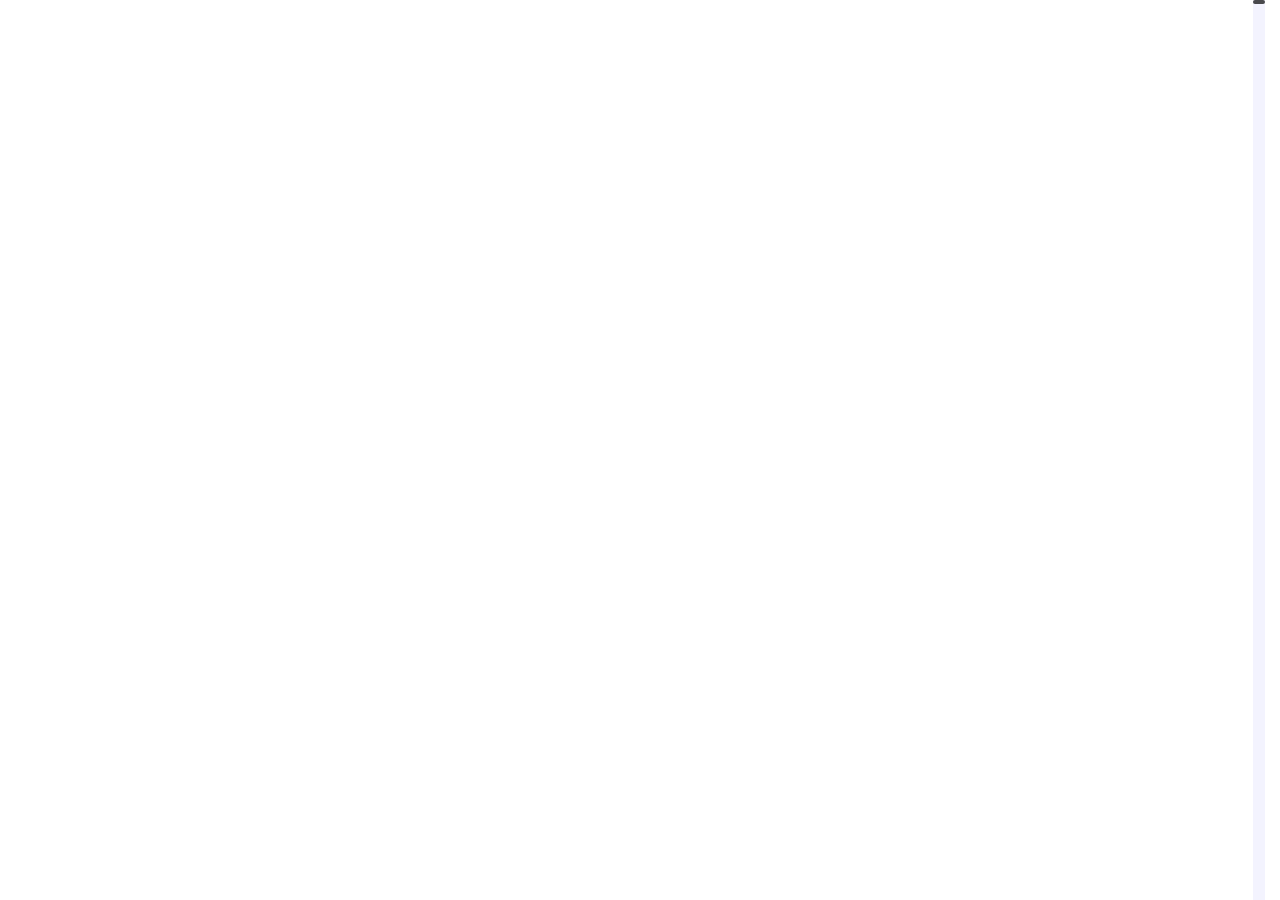
<file: index.html>
<!DOCTYPE html>
<html lang="ja">
    <head>
        <meta charset="UTF-8">
        <meta name="viewport" content="width=device-width, initial-scale=1.0">
        <meta name="format-detection" content="telephone=no, email=no, address=no">
        <title>JS_demo</title>
        <link rel="stylesheet" href="main.css">
        <script src="style.js" defer></script>
    </head>
    <body>

            <div class="background-pattern">
            </div>
            <div class="white-overlay">
            </div>

            <div class="custom-scrollbar-track">
                <div class="custom-scrollbar-thumb"></div>
            </div>
            
            <div class="cont" id="cont">
            <div class="page-section" id="n1">
                <div class="hidden-image" id="imgBox">
                    <img src="sec0/rel.png">
                </div>
                    <div class="sec1_text" id="op_text">
                        JavaScriptを使って<br>オープニングアニメーションを作ろう
                    </div>
            </div>

            
            <div class="page-section2" id="n2">
                <div class="sec2-p">
                    タイプライター風のアニメーションを実装しよう
                </div>
            </div>

            <div class="page-section3" id="n3">
                <div class="sec3-cont">
                    <div class="sec3-h">
                        目次
                    </div>
                    <ul class="sec3-text">
                        htmlとcssを実装する<br>
                        1行目を表示してみる<br>
                        文字を配列化してみる
                    </ul>
                    <div class="sec3-paragraph">
                        JavaScriptを使ってタイプライター風の<br>アニメーションを実装してみる<br>
                        <br><br>
                        完成見本のサイト<br>
                        <span class="link-btn color-4"><a href ="sec1/sec1.html">クリックして移動</a></span><br><br><br>

                </div>
            </div>

            <div class="page-section2" id="n4">
                <div class="code-section">
                        <div class="section-header">
                            <h1 class="section-title">Code Display</h1>
                            <p class="section-subtitle2">HTML・CSS・JavaScriptを切り替えて表示</p>
                        </div>
                        
                        <div class="tab-container">
                            <button class="tab-button active" data-tab="html">
                                <span>HTML</span>
                            </button>
                            <button class="tab-button" data-tab="css">
                                <span>CSS</span>
                            </button>
                            <button class="tab-button" data-tab="js">
                                <span>JavaScript</span>
                            </button>
                            <button class="tab-button" data-tab="preview">
                                <span>Preview</span>
                            </button>
                        </div>
                        
                        <div class="code-display">
                            <div class="code-header">
                                <div class="code-dots">
                                    <div class="dot red"></div>
                                    <div class="dot yellow"></div>
                                    <div class="dot green"></div>
                                </div>
                                <span class="code-filename" id="filename">index.html</span>
                            </div>
                            
                            <div class="code-content active" id="html-content">
<span class="tag">&lt;!DOCTYPE html&gt;</span>
<span class="tag">&lt;html</span> <span class="attr">lang</span>=<span class="value">"ja"</span><span class="tag">&gt;</span>
<span class="tag">&lt;head&gt;</span>
    <span class="tag">&lt;meta</span> <span class="attr">charset</span>=<span class="value">"UTF-8"</span><span class="tag">&gt;</span>
    <span class="tag">&lt;meta</span> <span class="attr">name</span>=<span class="value">"viewport"</span> <span class="attr">content</span>=<span class="value">"width=device-width, initial-scale=1.0"</span><span class="tag">&gt;</span>
    <span class="tag">&lt;title&gt;</span>アニメーション1<span class="tag">&lt;/title&gt;</span>
    <span class="tag">&lt;link</span> <span class="attr">rel</span>=<span class="value">"stylesheet"</span> <span class="attr">href</span>=<span class="value">"style.css"</span><span class="tag">&gt;</span>
<span class="tag">&lt;/head&gt;</span>
<span class="tag">&lt;body&gt;</span>
    <span class="tag">&lt;div</span> <span class="attr">class</span>=<span class="value">"typing-container"</span><span class="tag">&gt;</span>
        <span class="tag">&lt;div</span> <span class="attr">class</span>=<span class="value">"typing-text"</span> <span class="attr">id</span>=<span class="value">"typingText"</span><span class="tag">&gt;</span><span class="tag">&lt;/div&gt;</span>
        <span class="tag">&lt;div</span> <span class="attr">class</span>=<span class="value">"text"</span> <span class="attr">id</span>=<span class="value">"Text"</span><span class="tag">&gt;</span>
            <span class="tag">&lt;p&gt;</span>アニメーション終了<span class="tag">&lt;/p&gt;</span>
        <span class="tag">&lt;/div&gt;</span>
    <span class="tag">&lt;/div&gt;</span>
<span class="tag">&lt;/body&gt;</span>
<span class="tag">&lt;/html&gt;</span>
                            </div>
                            
                            <div class="code-content" id="css-content">
<span class="selector">body</span> {
    <span class="property">margin</span>: <span class="number">0</span>;
    <span class="property">padding</span>: <span class="number">0</span>;
    <span class="property">background-color</span>: <span class="value">#000</span>;
    <span class="property">color</span>: <span class="value">#fff</span>;
    <span class="property">font-family</span>: <span class="value">'Courier New'</span>, <span class="value">monospace</span>;
    <span class="property">display</span>: <span class="value">flex</span>;
    <span class="property">justify-content</span>: <span class="value">center</span>;
    <span class="property">align-items</span>: <span class="value">center</span>;
    <span class="property">min-height</span>: <span class="number">100vh</span>;
    <span class="property">overflow</span>: <span class="value">hidden</span>;
}

<span class="selector">.typing-container</span> {
    <span class="property">text-align</span>: <span class="value">center</span>;
    <span class="property">font-size</span>: <span class="number">2rem</span>;
    <span class="property">line-height</span>: <span class="number">1.6</span>;
}

<span class="selector">.typing-text</span> {
    <span class="property">display</span>: <span class="value">inline-block</span>;
    <span class="property">border-right</span>: <span class="number">2px</span> <span class="value">solid</span> <span class="value">#fff</span>;
    <span class="property">white-space</span>: <span class="value">nowrap</span>;
    <span class="property">overflow</span>: <span class="value">hidden</span>;
    <span class="property">animation</span>: <span class="value">blink 1s infinite</span>;
    <span class="property">min-height</span>: <span class="number">1.2em</span>;
    <span class="property">transition</span>: <span class="value">opacity 1s ease-out</span>; /* フェードアウト用のトランジション */
}
                
<span class="selector">@keyframes blink</span> {
    <span class="number">0%</span>, <span class="number">50%</span> { <span class="property">border-color</span>: <span class="value">#fff</span>; }
    <span class="number">51%</span>, <span class="number">100%</span> { <span class="property">border-color</span>: <span class="value">transparent</span>; }
}

<span class="selector">.complete</span> {
    <span class="property">border-right</span>: <span class="value">none</span>;
    <span class="property">animation</span>: <span class="value">none</span>;
}

<span class="selector">.text</span>{
    <span class="property">opacity</span>: <span class="number">0</span>;
}
                            </div>
                            
                            <div class="code-content" id="js-content">
                            </div>

                            <div class="code-content" id="preview-content">
                                <iframe srcdoc="
                                    &lt;!DOCTYPE html&gt;
                                    &lt;html&gt;
                                    &lt;head&gt;
                                        &lt;style&gt;
                                            body { margin: 0; padding: 0; background-color: #000; color: #fff; font-family: 'Courier New', monospace; display: flex; justify-content: center; align-items: center; min-height: 100vh; overflow: hidden; }
                                            .typing-container { text-align: center; font-size: 2rem; line-height: 1.6; }
                                            .typing-text { display: inline-block; border-right: 2px solid #fff; white-space: nowrap; overflow: hidden; animation: blink 1s infinite; min-height: 1.2em; }
                                            @keyframes blink { 0%, 50% { border-color: #fff; } 51%, 100% { border-color: transparent; } }
                                            .complete { border-right: none; animation: none; }
                                        &lt;/style&gt;
                                    &lt;/head&gt;
                                    &lt;body&gt;
                                        &lt;div class=&quot;typing-container&quot;&gt;
                                            &lt;div class=&quot;typing-text&quot; id=&quot;typingText&quot;&gt;&lt;/div&gt;
                                        &lt;/div&gt;
                                    &lt;/body&gt;
                                    &lt;/html&gt;
                                " style="width: 100%; height: 200px; border: none; background: #000;"></iframe>
                            </div>
                        </div>
                    </div>
                <div class="sec4-cont">
                    <div class="sec4-title">
                        STEP1<span class="blink">_</span>
                    </div>
                    <div class="sec4-paragraph">
                        <p>htmlの雛型とjavaで実行する下準備としてcssの設定を行います<br><br>
                        重要な部分はcss内の<span class="para-tag">typing-container</span>クラスと<span class="para-tag">typing-text</span>クラスです<br>
                        <span class="para-tag">typing-container</span>クラスではタイプライター風の文字を表示させるためのコンテナを定義し、
                        <span class="para-tag">typing-text</span>クラスでは実際のテキストを表示させるためのスタイルを定義します。<br><br>
                        また、<span class="para-tag2">@keyframes blink</span>を使用して、カーソルの点滅アニメーションを実装しています。<br>
                        </p>
                    </div>
                </div>
            </div>

            <div class="page-section3" id="n5">
                <div class="code-section">
                        <div class="section-header">
                            <h1 class="section-title">Code Display</h1>
                            <p class="section-subtitle2">HTML・CSS・JavaScriptを切り替えて表示</p>
                        </div>
                        
                        <div class="tab-container">
                            <button class="tab-button active" data-tab="html2">
                                <span>HTML</span>
                            </button>
                            <button class="tab-button" data-tab="css2">
                                <span>CSS</span>
                            </button>
                            <button class="tab-button" data-tab="js2">
                                <span>JavaScript</span>
                            </button>
                            <button class="tab-button" data-tab="preview2">
                                <span>Preview</span>
                            </button>
                        </div>
                        
                        <div class="code-display">
                            <div class="code-header">
                                <div class="code-dots">
                                    <div class="dot red"></div>
                                    <div class="dot yellow"></div>
                                    <div class="dot green"></div>
                                </div>
                                <span class="code-filename" id="filename2">index.html</span>
                            </div>
                            
                            <div class="code-content active" id="html-content2">
                <span class="tag">&lt;!DOCTYPE html&gt;</span>
                <span class="tag">&lt;html</span> <span class="attr">lang</span>=<span class="value">"ja"</span><span class="tag">&gt;</span>
                <span class="tag">&lt;head&gt;</span>
                    <span class="tag">&lt;meta</span> <span class="attr">charset</span>=<span class="value">"UTF-8"</span><span class="tag">&gt;</span>
                    <span class="tag">&lt;meta</span> <span class="attr">name</span>=<span class="value">"viewport"</span> <span class="attr">content</span>=<span class="value">"width=device-width, initial-scale=1.0"</span><span class="tag">&gt;</span>
                    <span class="tag">&lt;title&gt;</span>アニメーション1<span class="tag">&lt;/title&gt;</span>
                    <span class="tag">&lt;link</span> <span class="attr">rel</span>=<span class="value">"stylesheet"</span> <span class="attr">href</span>=<span class="value">"style.css"</span><span class="tag">&gt;</span>
                    <span class="tag">&lt;script</span> <span class="attr">src</span>=<span class="value">"script.js"</span><span class="tag">&gt;</span><span class="tag">&lt;/script&gt;</span>
                <span class="tag">&lt;/head&gt;</span>
                <span class="tag">&lt;body&gt;</span>
                    <span class="tag">&lt;div</span> <span class="attr">class</span>=<span class="value">"typing-container"</span><span class="tag">&gt;</span>
                        <span class="tag">&lt;div</span> <span class="attr">class</span>=<span class="value">"typing-text"</span> <span class="attr">id</span>=<span class="value">"typingText"</span><span class="tag">&gt;</span><span class="tag">&lt;/div&gt;</span>
                        <span class="tag">&lt;div</span> <span class="attr">class</span>=<span class="value">"text"</span> <span class="attr">id</span>=<span class="value">"Text"</span><span class="tag">&gt;</span>
                            <span class="tag">&lt;p&gt;</span>アニメーション終了<span class="tag">&lt;/p&gt;</span>
                        <span class="tag">&lt;/div&gt;</span>
                        <span class="tag">&lt;/div&gt;</span>
                    <span class="tag">&lt;/body&gt;</span>
                <span class="tag">&lt;/html&gt;</span>

                        </div>
                            
                            <div class="code-content" id="css-content2">
                <span class="selector">body</span> {
                    <span class="property">margin</span>: <span class="number">0</span>;
                    <span class="property">padding</span>: <span class="number">0</span>;
                    <span class="property">background-color</span>: <span class="value">#000</span>;
                    <span class="property">color</span>: <span class="value">#fff</span>;
                    <span class="property">font-family</span>: <span class="value">'Courier New'</span>, <span class="value">monospace</span>;
                    <span class="property">display</span>: <span class="value">flex</span>;
                    <span class="property">justify-content</span>: <span class="value">center</span>;
                    <span class="property">align-items</span>: <span class="value">center</span>;
                    <span class="property">min-height</span>: <span class="number">100vh</span>;
                    <span class="property">overflow</span>: <span class="value">hidden</span>;
                }

                <span class="selector">.typing-container</span> {
                    <span class="property">text-align</span>: <span class="value">center</span>;
                    <span class="property">font-size</span>: <span class="number">2rem</span>;
                    <span class="property">line-height</span>: <span class="number">1.6</span>;
                }

                <span class="selector">.typing-text</span> {
                    <span class="property">display</span>: <span class="value">inline-block</span>;
                    <span class="property">border-right</span>: <span class="number">2px</span> <span class="value">solid</span> <span class="value">#fff</span>;
                    <span class="property">white-space</span>: <span class="value">nowrap</span>;
                    <span class="property">overflow</span>: <span class="value">hidden</span>;
                    <span class="property">animation</span>: <span class="value">blink 1s infinite</span>;
                    <span class="property">min-height</span>: <span class="number">1.2em</span>;
                    <span class="property">transition</span>: <span class="value">opacity 1s ease-out</span>; /* フェードアウト用のトランジション */
                }
                
                <span class="selector">@keyframes blink</span> {
                    <span class="number">0%</span>, <span class="number">50%</span> { <span class="property">border-color</span>: <span class="value">#fff</span>; }
                    <span class="number">51%</span>, <span class="number">100%</span> { <span class="property">border-color</span>: <span class="value">transparent</span>; }
                }

                <span class="selector">.complete</span> {
                    <span class="property">border-right</span>: <span class="value">none</span>;
                    <span class="property">animation</span>: <span class="value">none</span>;
                }

                <span class="selector">.text</span>{
                    <span class="property">opacity</span>: <span class="number">0</span>;
                }
                            </div>
                            
                            <div class="code-content" id="js-content2">
                <span class="function">const</span> typingText = <span class="function">document</span>.<span class="function">getElementById</span>(<span class="string">'typingText'</span>);
                <span class="function">const</span> message = <span class="string">"welcome to the world of coding"</span>;

                <span class="function">let</span> currentCharIndex = <span class="number">0</span>;

                <span class="function">function</span> typeMessage() {
                    <span class="keyword">if</span> (currentCharIndex < message.<span class="property">length</span>) {
                        typingText.<span class="function">textContent</span> = message.<span class="function">substring</span>(<span class="number">0</span>, currentCharIndex + <span class="number">1</span>);
                        currentCharIndex++;
                        
                        <span class="function">const</span> delay = Math.random() * <span class="number">100</span> + <span class="number">50</span>; 
                        <span class="function">setTimeout</span>(typeMessage, delay);
                    }
                }

                window.<span class="function">addEventListener</span>(<span class="string">'load'</span>, <span class="function">function</span>() {
                    <span class="function">setTimeout</span> (typeMessage, <span class="number">500</span>);
                });
                </div>
                            
                            <div class="code-content" id="preview-content2">
                                <iframe srcdoc="
                                    &lt;!DOCTYPE html&gt;
                                    &lt;html&gt;
                                    &lt;head&gt;
                                        &lt;style&gt;
                                            body { margin: 0; padding: 0; background-color: #000; color: #fff; font-family: 'Courier New', monospace; display: flex; justify-content: center; align-items: center; min-height: 100vh; overflow: hidden; }
                                            .typing-container { text-align: center; font-size: 2rem; line-height: 1.6; }
                                            .typing-text { display: inline-block; border-right: 2px solid #fff; white-space: nowrap; overflow: hidden; animation: blink 1s infinite; min-height: 1.2em; transition: opacity 1s ease-out; }
                                            @keyframes blink { 0%, 50% { border-color: #fff; } 51%, 100% { border-color: transparent; } }
                                            .complete { border-right: none; animation: none; }
                                        &lt;/style&gt;
                                    &lt;/head&gt;
                                    &lt;body&gt;
                                        &lt;div class=&quot;typing-container&quot;&gt;
                                            &lt;div class=&quot;typing-text&quot; id=&quot;typingText&quot;&gt;&lt;/div&gt;
                                        &lt;/div&gt;
                                        &lt;script&gt;
                                            const typingText = document.getElementById('typingText');
                                            const message = 'welcome to the world of coding';
                                            let currentCharIndex = 0;
                                            function typeMessage() {
                                                if (currentCharIndex < message.length) {
                                                    typingText.textContent = message.substring(0, currentCharIndex + 1);
                                                    currentCharIndex++;
                                                    const delay = Math.random() * 100 + 50;
                                                    setTimeout(typeMessage, delay);
                                                } else {
                                                    setTimeout(() => {
                                                        currentCharIndex = 0;
                                                        typingText.textContent = '';
                                                        typeMessage();
                                                    }, 2000);
                                                }
                                            }
                                            typeMessage();
                                        &lt;/script&gt;
                                    &lt;/body&gt;
                                    &lt;/html&gt;
                                " style="width: 100%; height: 200px; border: none; background: #000;"></iframe>
                            </div>
                        </div>
                    </div>
                <div class="sec4-cont">
                    <div class="sec4-title">
                        STEP2<span class="blink">_</span>
                    </div>
                    <div class="sec4-paragraph">
                        <p>複数行の文字を表示させる前に、1行だけ表示させます<br><br>
                            まず、JavaScriptで<span class="para-tag">message</span>という変数に文字列を代入します<br>
                            次に<span class="para-tag">currentCharIndex</span>という変数を用意し、文字列の長さをカウントします<br>
                            最後に<span class="para-tag">typeMessage</span>関数を定義し、文字列の1文字ずつを表示させる処理を行います<br><br>
                            <span class="para-tag">message</span>に代入された文字列の長さを取得し、<span class="para-tag">currentCharIndex</span>の値を1ずつ増やしていきます。これにより、文字列が1文字ずつ表示されるようになります。
                        </p>
                    </div>
                </div>
            </div>

            <div class="page-section2" id="n6">
                <div class="code-section">
                        <div class="section-header">
                            <h1 class="section-title">Code Display</h1>
                            <p class="section-subtitle2">HTML・CSS・JavaScriptを切り替えて表示</p>
                        </div>
                        
                        <div class="tab-container">
                            <button class="tab-button active" data-tab="html3">
                                <span>HTML</span>
                            </button>
                            <button class="tab-button" data-tab="css3">
                                <span>CSS</span>
                            </button>
                            <button class="tab-button" data-tab="js3">
                                <span>JavaScript</span>
                            </button>
                            <button class="tab-button" data-tab="preview3">
                                <span>Preview</span>
                            </button>
                        </div>
                        
                        <div class="code-display">
                            <div class="code-header">
                                <div class="code-dots">
                                    <div class="dot red"></div>
                                    <div class="dot yellow"></div>
                                    <div class="dot green"></div>
                                </div>
                                <span class="code-filename" id="filename3">index.html</span>
                            </div>
                            
                            <div class="code-content active" id="html-content3">
<span class="tag">&lt;!DOCTYPE html&gt;</span>
<span class="tag">&lt;html</span> <span class="attr">lang</span>=<span class="value">"ja"</span><span class="tag">&gt;</span>
<span class="tag">&lt;head&gt;</span>
    <span class="tag">&lt;meta</span> <span class="attr">charset</span>=<span class="value">"UTF-8"</span><span class="tag">&gt;</span>
    <span class="tag">&lt;meta</span> <span class="attr">name</span>=<span class="value">"viewport"</span> <span class="attr">content</span>=<span class="value">"width=device-width, initial-scale=1.0"</span><span class="tag">&gt;</span>
    <span class="tag">&lt;title&gt;</span>アニメーション1<span class="tag">&lt;/title&gt;</span>
    <span class="tag">&lt;link</span> <span class="attr">rel</span>=<span class="value">"stylesheet"</span> <span class="attr">href</span>=<span class="value">"style.css"</span><span class="tag">&gt;</span>
    <span class="tag">&lt;script</span> <span class="attr">src</span>=<span class="value">"script.js"</span><span class="tag">&gt;</span><span class="tag">&lt;/script&gt;</span>
<span class="tag">&lt;/head&gt;</span>
<span class="tag">&lt;body&gt;</span>
    <span class="tag">&lt;div</span> <span class="attr">class</span>=<span class="value">"typing-container"</span><span class="tag">&gt;</span>
        <span class="tag">&lt;div</span> <span class="attr">class</span>=<span class="value">"typing-text"</span> <span class="attr">id</span>=<span class="value">"typingText"</span><span class="tag">&gt;</span><span class="tag">&lt;/div&gt;</span>
        <span class="tag">&lt;div</span> <span class="attr">class</span>=<span class="value">"text"</span> <span class="attr">id</span>=<span class="value">"Text"</span><span class="tag">&gt;</span>
            <span class="tag">&lt;p&gt;</span>アニメーション終了<span class="tag">&lt;/p&gt;</span>
        <span class="tag">&lt;/div&gt;</span>
    <span class="tag">&lt;/div&gt;</span>
<span class="tag">&lt;/body&gt;</span>
<span class="tag">&lt;/html&gt;</span>
                            </div>
                            
                            <div class="code-content" id="css-content3">
<span class="selector">body</span> {
    <span class="property">margin</span>: <span class="number">0</span>;
    <span class="property">padding</span>: <span class="number">0</span>;
    <span class="property">background-color</span>: <span class="value">#000</span>;
    <span class="property">color</span>: <span class="value">#fff</span>;
    <span class="property">font-family</span>: <span class="value">'Courier New'</span>, <span class="value">monospace</span>;
    <span class="property">display</span>: <span class="value">flex</span>;
    <span class="property">justify-content</span>: <span class="value">center</span>;
    <span class="property">align-items</span>: <span class="value">center</span>;
    <span class="property">min-height</span>: <span class="number">100vh</span>;
    <span class="property">overflow</span>: <span class="value">hidden</span>;
}

<span class="selector">.typing-container</span> {
    <span class="property">text-align</span>: <span class="value">center</span>;
    <span class="property">font-size</span>: <span class="number">2rem</span>;
    <span class="property">line-height</span>: <span class="number">1.6</span>;
}

<span class="selector">.typing-text</span> {
    <span class="property">display</span>: <span class="value">inline-block</span>;
    <span class="property">border-right</span>: <span class="number">2px</span> <span class="value">solid</span> <span class="value">#fff</span>;
    <span class="property">white-space</span>: <span class="value">nowrap</span>;
    <span class="property">overflow</span>: <span class="value">hidden</span>;
    <span class="property">animation</span>: <span class="value">blink 1s infinite</span>;
    <span class="property">min-height</span>: <span class="number">1.2em</span>;
    <span class="property">transition</span>: <span class="value">opacity 1s ease-out</span>; /* フェードアウト用のトランジション */
}
                
<span class="selector">@keyframes blink</span> {
    <span class="number">0%</span>, <span class="number">50%</span> { <span class="property">border-color</span>: <span class="value">#fff</span>; }
    <span class="number">51%</span>, <span class="number">100%</span> { <span class="property">border-color</span>: <span class="value">transparent</span>; }
}

<span class="selector">.complete</span> {
    <span class="property">border-right</span>: <span class="value">none</span>;
    <span class="property">animation</span>: <span class="value">none</span>;
}

<span class="selector">.text</span>{
    <span class="property">opacity</span>: <span class="number">0</span>;
}
                            </div>
                            
                            <div class="code-content" id="js-content3">
                <span class="function">const</span> typingText = <span class="function">document</span>.<span class="function">getElementById</span>(<span class="string">'typingText'</span>);
                <span class="function">const</span> Text = <span class="function">document</span>.<span class="function">getElementById</span>(<span class="string">'Text'</span>);
                <span class="function">const</span> messages = [
                    <span class="string">"welcome to the world of coding!"</span>,
                    <span class="string">"let's create something amazing together."</span>,
                ];

                <span class="function">let</span> currentMessageIndex = <span class="number">0</span>;
                <span class="function">let</span> currentCharIndex = <span class="number">0</span>;

                <span class="function">function</span> typeMessage() {
                    <span class="keyword">if</span> (currentMessageIndex >= messages.<span class="property">length</span>) {
                        typingText.<span class="function">classList</span>.<span class="function">add</span>(<span class="string">'complete'</span>);
                        <span class="function">setTimeout</span>(() => {
                            typingText.<span class="function">style</span>.<span class="property">opacity</span> = <span class="number">0</span>;
                            Text.<span class="function">style</span>.<span class="property">opacity</span> = <span class="number">1</span>;
                        }, <span class="number">1000</span>);
                        <span class="keyword">return</span>;
                    }

                    <span class="function">const</span> currentMessage = messages[currentMessageIndex];
                    <span class="keyword">if</span> (currentCharIndex < currentMessage.<span class="property">length</span>) {
                        typingText.<span class="function">textContent</span> = currentMessage.<span class="function">substring</span>(<span class="number">0</span>, currentCharIndex + <span class="number">1</span>);
                        currentCharIndex++;
                        <span class="function">setTimeout</span>(typeMessage, <span class="number">100</span>);
                    } <span class="keyword">else</span> {
                        currentMessageIndex++;
                        currentCharIndex = <span class="number">0</span>;
                        <span class="keyword">if</span> (currentMessageIndex < messages.<span class="property">length</span>) {
                            typingTimeout = <span class="function">setTimeout</span>(() => {
                                typeMessage();
                            }, <span class="number">1500</span>);
                        } <span class="keyword">else</span> {
                            typeMessage();
                        }
                    }
                }

                <span class="function">window</span>.<span class="function">addEventListener</span>(<span class="string">'load'</span>, <span class="function">function</span>() {
                    <span class="function">setTimeout</span>(typeMessage, <span class="number">500</span>);
                });
                            </div>
                            
                            <div class="code-content" id="preview-content3">
                                <iframe srcdoc="
                                    &lt;!DOCTYPE html&gt;
                                    &lt;html&gt;
                                    &lt;head&gt;
                                        &lt;style&gt;
                                            body { margin: 0; padding: 0; background-color: #000; color: #fff; font-family: 'Courier New', monospace; display: flex; justify-content: center; align-items: center; min-height: 100vh; overflow: hidden; }
                                            .typing-container { text-align: center; font-size: 1.5rem; line-height: 1.6; }
                                            .typing-text { display: inline-block; border-right: 2px solid #fff; white-space: nowrap; overflow: hidden; animation: blink 1s infinite; min-height: 1.2em; transition: opacity 1s ease-out; }
                                            @keyframes blink { 0%, 50% { border-color: #fff; } 51%, 100% { border-color: transparent; } }
                                            .complete { border-right: none; animation: none; }
                                            .text { opacity: 0; transition: opacity 1s ease-in; }
                                        &lt;/style&gt;
                                    &lt;/head&gt;
                                    &lt;body&gt;
                                        &lt;div class=&quot;typing-container&quot;&gt;
                                            &lt;div class=&quot;typing-text&quot; id=&quot;typingText&quot;&gt;&lt;/div&gt;
                                            &lt;div class=&quot;text&quot; id=&quot;Text&quot;&gt;&lt;p&gt;アニメーション終了&lt;/p&gt;&lt;/div&gt;
                                        &lt;/div&gt;
                                        &lt;script&gt;
                                            const typingText = document.getElementById('typingText');
                                            const finalText = document.getElementById('Text');
                                            const messages = [
                                                'welcome to the world of coding!',
                                                'let\'s create something amazing together.',
                                            ];
                                            let msgIndex = 0;
                                            let charIndex = 0;

                                            function type() {
                                                const currentMessage = messages[msgIndex];
                                                // 1文字ずつタイプ
                                                if (charIndex < currentMessage.length) {
                                                    typingText.textContent = currentMessage.substring(0, charIndex + 1);
                                                    charIndex++;
                                                    setTimeout(type, 100);
                                                } else {
                                                    // メッセージ表示完了後、2秒待つ
                                                    setTimeout(erase, 2000);
                                                }
                                            }

                                            function erase() {
                                                // 1文字ずつ消去
                                                if (charIndex > 0) {
                                                    typingText.textContent = messages[msgIndex].substring(0, charIndex - 1);
                                                    charIndex--;
                                                    setTimeout(erase, 50);
                                                } else {
                                                    // 消去完了後、次のメッセージへ
                                                    msgIndex = (msgIndex + 1) % messages.length;
                                                    setTimeout(type, 500);
                                                }
                                            }

                                            type();
                                        &lt;/script&gt;
                                    &lt;/body&gt;
                                    &lt;/html&gt;
                                " style="width: 100%; height: 200px; border: none; background: #000;"></iframe>
                            </div>
                        </div>
                    </div>
                <div class="sec4-cont">
                    <div class="sec4-title">
                        STEP3<span class="blink">_</span>
                    </div>
                    <div class="sec4-paragraph">
                        <p>複数行の文字を表示させるために、変数ではなく配列を使用します<br><br>
                        <span class="para-tag">messages</span>という配列に複数の文字列を格納し、<span class="para-tag">currentMessageIndex</span>と<span class="para-tag">currentCharIndex</span>を使用して現在のメッセージと文字の位置を追跡します<br>
                        <span class="para-tag">typeMessage</span>関数では、現在のメッセージの文字を1文字ずつ表示し、全てのメッセージが表示された後にアニメーションを終了させます<br><br>
                        <span class="para-tag">currentMessageIndex</span>が<span class="para-tag">messages</span>の長さ以上になった場合、<span class="para-tag">typingText</span>に<span class="para-tag">complete</span>クラスを追加し、1秒後に<span class="para-tag">typingText</span>の不透明度を0に設定し、<span class="para-tag">Text</span>の不透明度を1に設定します<br>
                        これにより、アニメーションが終了した後にテキストが表示されるようになります。
                        </p>
                    </div>
                </div>
            </div>

            <div class="page-section2" id="n7">
                <div class="sec2-p">
                    複数ステップからなるアニメーションを実装しよう
                </div>
            </div>

            <div class="page-section2" id="n8">
                <div class="sec3-cont">
                    <div class="sec3-h">
                        目次
                    </div>
                    <ul class="sec3-text">
                        下準備と開幕のアニメーション<br>
                        背景のスライド<br>
                        文字の追加と表示
                    </ul>
                    <div class="sec3-paragraph">
                        JavaScriptを使って文字・背景に関して<br>複数のアニメーションを実装してみる<br>
                        <br><br>
                        完成見本のサイト<br>
                        <span class="link-btn color-4"><a href ="sec2/sec2.html">クリックして移動</a></span><br><br><br>
                </div>
            </div>

            <div class="page-section2" id="n9">
                <div class="code-section">
                        <div class="section-header">
                            <h1 class="section-title">Code Display</h1>
                            <p class="section-subtitle2">HTML・CSS・JavaScriptを切り替えて表示</p>
                        </div>
                        
                        <div class="tab-container">
                            <button class="tab-button active" data-tab="html4">
                                <span>HTML</span>
                            </button>
                            <button class="tab-button" data-tab="css4">
                                <span>CSS</span>
                            </button>
                            <button class="tab-button" data-tab="js4">
                                <span>JavaScript</span>
                            </button>
                            <button class="tab-button" data-tab="preview4">
                                <span>Preview</span>
                            </button>
                        </div>
                        
                        <div class="code-display">
                            <div class="code-header">
                                <div class="code-dots">
                                    <div class="dot red"></div>
                                    <div class="dot yellow"></div>
                                    <div class="dot green"></div>
                                </div>
                                <span class="code-filename" id="filename4">index.html</span>
                            </div>
                            
                            <div class="code-content active" id="html-content4">
<span class="tag">&lt;!DOCTYPE html&gt;</span>
<span class="tag">&lt;html</span> <span class="attr">lang</span>=<span class="value">"ja"</span><span class="tag">&gt;</span>
<span class="tag">&lt;head&gt;</span>
    <span class="tag">&lt;meta</span> <span class="attr">charset</span>=<span class="value">"UTF-8"</span><span class="tag">&gt;</span>
    <span class="tag">&lt;meta</span> <span class="attr">name</span>=<span class="value">"viewport"</span> <span class="attr">content</span>=<span class="value">"width=device-width, initial-scale=1.0"</span><span class="tag">&gt;</span>
    <span class="tag">&lt;title&gt;</span>ロゴアニメーション<span class="tag">&lt;/title&gt;</span>
    <span class="tag">&lt;link</span> <span class="attr">rel</span>=<span class="value">"stylesheet"</span> <span class="attr">href</span>=<span class="value">"style.css"</span><span class="tag">&gt;</span>
<span class="tag">&lt;/head&gt;</span>
<span class="tag">&lt;body&gt;</span>
    <span class="tag">&lt;div</span> <span class="attr">class</span>=<span class="value">"container"</span><span class="tag">&gt;</span>
        <span class="tag">&lt;div</span> <span class="attr">class</span>=<span class="value">"logo"</span><span class="tag">&gt;</span>LOGO<span class="tag">&lt;/div&gt;</span>
        <span class="tag">&lt;div</span> <span class="attr">class</span>=<span class="value">"section"</span><span class="tag">&gt;</span><span class="tag">&lt;/div&gt;</span>
        <span class="tag">&lt;div</span> <span class="attr">class</span>=<span class="value">"section"</span><span class="tag">&gt;</span><span class="tag">&lt;/div&gt;</span>
        <span class="tag">&lt;div</span> <span class="attr">class</span>=<span class="value">"section"</span><span class="tag">&gt;</span><span class="tag">&lt;/div&gt;</span>
        <span class="tag">&lt;div</span> <span class="attr">class</span>=<span class="value">"section"</span><span class="tag">&gt;</span><span class="tag">&lt;/div&gt;</span>
        <span class="tag">&lt;div</span> <span class="attr">class</span>=<span class="value">"final-text"</span><span class="tag">&gt;</span>BRAND<span class="tag">&lt;/div&gt;</span>
    <span class="tag">&lt;/div&gt;</span>

    <span class="tag">&lt;script</span> <span class="attr">src</span>=<span class="value">"script.js"</span><span class="tag">&gt;</span><span class="tag">&lt;/script&gt;</span>
<span class="tag">&lt;/body&gt;</span>
<span class="tag">&lt;/html&gt;</span>
                            </div>
                            
                            <div class="code-content" id="css-content4">
<span class="comment">/* style.css */</span>
<span class="selector">body</span> {
    <span class="property">margin</span>: <span class="value">0</span>;
    <span class="property">padding</span>: <span class="value">0</span>;
    <span class="property">width</span>: <span class="value">100vw</span>;
    <span class="property">height</span>: <span class="value">100vh</span>;
    <span class="property">overflow</span>: <span class="value">hidden</span>;
    <span class="property">font-family</span>: <span class="value">Arial, sans-serif</span>;
    <span class="property">background</span>: <span class="value">black</span>;
}

<span class="selector">.container</span> {
    <span class="property">position</span>: <span class="value">relative</span>;
    <span class="property">width</span>: <span class="value">100%</span>;
    <span class="property">height</span>: <span class="value">100%</span>;
}

<span class="selector">.logo</span> {
    <span class="property">position</span>: <span class="value">absolute</span>;
    <span class="property">top</span>: <span class="value">50%</span>;
    <span class="property">left</span>: <span class="value">50%</span>;
    <span class="property">transform</span>: <span class="function">translate</span>(<span class="value">-50%, -50%</span>);
    <span class="property">font-size</span>: <span class="value">4rem</span>;
    <span class="property">font-weight</span>: <span class="value">bold</span>;
    <span class="property">color</span>: <span class="value">white</span>;
    <span class="property">z-index</span>: <span class="value">10</span>;
    <span class="property">opacity</span>: <span class="value">1</span>;
}

<span class="selector">.section</span> {
    <span class="property">position</span>: <span class="value">absolute</span>;
    <span class="property">width</span>: <span class="value">100%</span>;
    <span class="property">height</span>: <span class="value">25%</span>;
    <span class="property">background</span>: <span class="value">black</span>;
}

<span class="selector">.section::after</span> {
    <span class="property">content</span>: <span class="value">''</span>;
    <span class="property">position</span>: <span class="value">absolute</span>;
    <span class="property">top</span>: <span class="value">0</span>;
    <span class="property">left</span>: <span class="value">-100%</span>;
    <span class="property">width</span>: <span class="value">100%</span>;
    <span class="property">height</span>: <span class="value">100%</span>;
    <span class="property">background</span>: <span class="value">white</span>;
    <span class="property">z-index</span>: <span class="value">1</span>;
}

<span class="selector">.section:nth-child(2)</span> { <span class="property">top</span>: <span class="value">0</span>; }
<span class="selector">.section:nth-child(3)</span> { <span class="property">top</span>: <span class="value">25%</span>; }
<span class="selector">.section:nth-child(4)</span> { <span class="property">top</span>: <span class="value">50%</span>; }
<span class="selector">.section:nth-child(5)</span> { <span class="property">top</span>: <span class="value">75%</span>; }

<span class="selector">.final-text</span> {
    <span class="property">position</span>: <span class="value">absolute</span>;
    <span class="property">top</span>: <span class="value">50%</span>;
    <span class="property">left</span>: <span class="value">50%</span>;
    <span class="property">transform</span>: <span class="function">translate</span>(<span class="value">-50%, -50%</span>);
    <span class="property">font-size</span>: <span class="value">3rem</span>;
    <span class="property">font-weight</span>: <span class="value">bold</span>;
    <span class="property">color</span>: <span class="value">black</span>;
    <span class="property">opacity</span>: <span class="value">0</span>;
    <span class="property">z-index</span>: <span class="value">21</span>;
}

<span class="selector">.final-text::before</span> {
    <span class="property">content</span>: <span class="value">''</span>;
    <span class="property">position</span>: <span class="value">absolute</span>;
    <span class="property">top</span>: <span class="value">0</span>;
    <span class="property">left</span>: <span class="value">0</span>;
    <span class="property">width</span>: <span class="value">0</span>;
    <span class="property">height</span>: <span class="value">100%</span>;
    <span class="property">background</span>: <span class="value">black</span>;
    <span class="property">z-index</span>: <span class="value">20</span>;
}

<span class="comment">/* --- アニメーションの定義 (キーフレーム) --- */</span>
<span class="selector">@keyframes logoFade</span> {
    <span class="selector">to</span> { <span class="property">opacity</span>: <span class="value">0</span>; }
}
<span class="selector">@keyframes slideIn</span> {
    <span class="selector">to</span> { <span class="property">transform</span>: <span class="function">translateX</span>(<span class="value">100%</span>); }
}
<span class="selector">@keyframes boxExpand</span> {
    <span class="selector">to</span> { <span class="property">width</span>: <span class="value">100%</span>; }
}
<span class="selector">@keyframes boxContract</span> {
    <span class="selector">from</span> { <span class="property">width</span>: <span class="value">100%</span>; }
    <span class="selector">to</span> { <span class="property">width</span>: <span class="value">0</span>; }
}
<span class="selector">@keyframes textShow</span> {
    <span class="selector">to</span> { <span class="property">opacity</span>: <span class="value">1</span>; }
}

<span class="comment">/* --- JavaScriptで追加されるクラス --- */</span>
<span class="selector">.start-logo-fade</span> {
    <span class="property">animation</span>: <span class="value">logoFade 1s ease-in-out forwards</span>;
}
<span class="selector">.start-slide-in::after</span> {
    <span class="property">animation</span>: <span class="value">slideIn 0.8s ease-in-out forwards</span>;
}
<span class="selector">.start-box-expand::before</span> {
    <span class="property">animation</span>: <span class="value">boxExpand 0.8s ease-in-out forwards</span>;
}
<span class="selector">.start-box-contract::before</span> {
    <span class="property">animation</span>: <span class="value">boxContract 0.8s ease-in-out forwards</span>;
}
<span class="selector">.start-text-show</span> {
    <span class="property">animation</span>: <span class="value">textShow 1s ease-in-out forwards</span>;
}
                            </div>
                            
                            <div class="code-content" id="js-content4">
<span class="function">document</span>.<span class="function">addEventListener</span>(<span class="string">'DOMContentLoaded'</span>, () => {
    <span class="comment">// アニメーションさせたい要素を取得します</span>
    <span class="keyword">const</span> logo = <span class="function">document</span>.<span class="function">querySelector</span>(<span class="string">'.logo'</span>);
    
    <span class="comment">// 2秒後: LOGOをフェードアウトさせるクラスを追加する</span>
    <span class="function">setTimeout</span>(() => {
        logo.<span class="property">classList</span>.<span class="function">add</span>(<span class="string">'start-logo-fade'</span>);
    }, <span class="number">2000</span>);
});
                            </div>

                            <div class="code-content" id="preview-content4">
<iframe srcdoc="
    &lt;!DOCTYPE html&gt;
    &lt;head&gt;
        &lt;style&gt;
            body {
                margin: 0; padding: 0; width: 100vw; height: 100vh;
                overflow: hidden; font-family: Arial, sans-serif; background: black;
            }
            .container { position: relative; width: 100%; height: 100%; }
            .logo {
                position: absolute; top: 50%; left: 50%;
                transform: translate(-50%, -50%);
                font-size: 4rem; font-weight: bold; color: white;
                z-index: 10; opacity: 1;
            }
            .section {
                position: absolute; width: 100%; height: 25%; background: black;
            }
            .section::after {
                content: ''; position: absolute; top: 0; left: -100%;
                width: 100%; height: 100%; background: white; z-index: 1;
            }
            .section:nth-child(2) { top: 0; }
            .section:nth-child(3) { top: 25%; }
            .section:nth-child(4) { top: 50%; }
            .section:nth-child(5) { top: 75%; }
            .final-text {
                position: absolute; top: 50%; left: 50%;
                transform: translate(-50%, -50%);
                font-size: 3rem; font-weight: bold; color: black;
                opacity: 0; z-index: 21;
            }
            .final-text::before {
                content: ''; position: absolute; top: 0; left: 0;
                width: 0; height: 100%; background: black; z-index: 20;
            }
            @keyframes logoFade { to { opacity: 0; } }
            @keyframes slideIn { to { transform: translateX(100%); } }
            @keyframes boxExpand { to { width: 100%; } }
            @keyframes boxContract { from { width: 100%; } to { width: 0; } }
            @keyframes textShow { to { opacity: 1; } }
            
            .start-logo-fade { animation: logoFade 1s ease-in-out forwards; }
            .start-slide-in::after { animation: slideIn 0.8s ease-in-out forwards; }
            .start-box-expand::before { animation: boxExpand 0.8s ease-in-out forwards; }
            .start-box-contract::before { animation: boxContract 0.8s ease-in-out forwards; }
            .start-text-show { animation: textShow 1s ease-in-out forwards; }
        &lt;/style&gt;
    &lt;/head&gt;
    &lt;body&gt;
        &lt;div class=&quot;container&quot;&gt;
            &lt;div class=&quot;logo&quot;&gt;LOGO&lt;/div&gt;
            &lt;div class=&quot;section&quot;&gt;&lt;/div&gt;
            &lt;div class=&quot;section&quot;&gt;&lt;/div&gt;
            &lt;div class=&quot;section&quot;&gt;&lt;/div&gt;
            &lt;div class=&quot;section&quot;&gt;&lt;/div&gt;
            &lt;div class=&quot;final-text&quot;&gt;BRAND&lt;/div&gt;
        &lt;/div&gt;

        &lt;script&gt;
            document.addEventListener('DOMContentLoaded', () => {
                const logo = document.querySelector('.logo');

                function loopAnimation() {
                    // アニメーションクラスを削除して、ロゴを再表示（初期状態に戻す）
                    logo.classList.remove('start-logo-fade');

                    // 2秒間表示した後にフェードアウトを開始
                    setTimeout(() => {
                        logo.classList.add('start-logo-fade');
                    }, 2000);
                }

                // フェードアウトアニメーションが完了したのを検知
                logo.addEventListener('animationend', (event) => {
                    // logoFadeアニメーションの場合のみ実行
                    if (event.animationName === 'logoFade') {
                        // 1秒間非表示にした後に、次のループを開始
                        setTimeout(loopAnimation, 1000);
                    }
                });

                // 最初のアニメーションを開始
                loopAnimation();
            });
        &lt;/script&gt;
    &lt;/body&gt;
    &lt;/html&gt;
" style="width: 100%; height: 400px; border: none; background: #000; overflow: hidden;"></iframe>

                            </div>
                        </div>
                    </div>
                <div class="sec4-cont">
                    <div class="sec4-title">
                        STEP1<span class="blink">_</span>
                    </div>
                    <div class="sec4-paragraph">
                        html,cssの基本的な構造と文字がフェードアウトするアニメーションを実装します<br><br>
                        <span class="para-tag">logo</span>クラスの要素に対して、<span class="para-tag">start-logo-fade</span>クラスを追加することで、フェードアウトアニメーションを実行します<br>
                        <span class="para-tag">setTimeout</span>を使用して、2秒後にアニメーションを開始します<br>
                        これにより、ロゴがフェードアウトするアニメーションが実装できます
                        </p>
                    </div>
                </div>
            </div>

            <div class="page-section2" id="n10">
                <div class="code-section">
                        <div class="section-header">
                            <h1 class="section-title">Code Display</h1>
                            <p class="section-subtitle2">HTML・CSS・JavaScriptを切り替えて表示</p>
                        </div>
                        
                        <div class="tab-container">
                            <button class="tab-button active" data-tab="html5">
                                <span>HTML</span>
                            </button>
                            <button class="tab-button" data-tab="css5">
                                <span>CSS</span>
                            </button>
                            <button class="tab-button" data-tab="js5">
                                <span>JavaScript</span>
                            </button>
                            <button class="tab-button" data-tab="preview5">
                                <span>Preview</span>
                            </button>
                        </div>
                        
                        <div class="code-display">
                            <div class="code-header">
                                <div class="code-dots">
                                    <div class="dot red"></div>
                                    <div class="dot yellow"></div>
                                    <div class="dot green"></div>
                                </div>
                                <span class="code-filename" id="filename4">index.html</span>
                            </div>
                            
                            <div class="code-content active" id="html-content5">
<span class="tag">&lt;!DOCTYPE html&gt;</span>
<span class="tag">&lt;html</span> <span class="attr">lang</span>=<span class="value">"ja"</span><span class="tag">&gt;</span>
<span class="tag">&lt;head&gt;</span>
    <span class="tag">&lt;meta</span> <span class="attr">charset</span>=<span class="value">"UTF-8"</span><span class="tag">&gt;</span>
    <span class="tag">&lt;meta</span> <span class="attr">name</span>=<span class="value">"viewport"</span> <span class="attr">content</span>=<span class="value">"width=device-width, initial-scale=1.0"</span><span class="tag">&gt;</span>
    <span class="tag">&lt;title&gt;</span>ロゴアニメーション<span class="tag">&lt;/title&gt;</span>
    <span class="tag">&lt;link</span> <span class="attr">rel</span>=<span class="value">"stylesheet"</span> <span class="attr">href</span>=<span class="value">"style.css"</span><span class="tag">&gt;</span>
<span class="tag">&lt;/head&gt;</span>
<span class="tag">&lt;body&gt;</span>
    <span class="tag">&lt;div</span> <span class="attr">class</span>=<span class="value">"container"</span><span class="tag">&gt;</span>
        <span class="tag">&lt;div</span> <span class="attr">class</span>=<span class="value">"logo"</span><span class="tag">&gt;</span>LOGO<span class="tag">&lt;/div&gt;</span>
        <span class="tag">&lt;div</span> <span class="attr">class</span>=<span class="value">"section"</span><span class="tag">&gt;</span><span class="tag">&lt;/div&gt;</span>
        <span class="tag">&lt;div</span> <span class="attr">class</span>=<span class="value">"section"</span><span class="tag">&gt;</span><span class="tag">&lt;/div&gt;</span>
        <span class="tag">&lt;div</span> <span class="attr">class</span>=<span class="value">"section"</span><span class="tag">&gt;</span><span class="tag">&lt;/div&gt;</span>
        <span class="tag">&lt;div</span> <span class="attr">class</span>=<span class="value">"section"</span><span class="tag">&gt;</span><span class="tag">&lt;/div&gt;</span>
        <span class="tag">&lt;div</span> <span class="attr">class</span>=<span class="value">"final-text"</span><span class="tag">&gt;</span>BRAND<span class="tag">&lt;/div&gt;</span>
    <span class="tag">&lt;/div&gt;</span>

    <span class="tag">&lt;script</span> <span class="attr">src</span>=<span class="value">"script.js"</span><span class="tag">&gt;</span><span class="tag">&lt;/script&gt;</span>
<span class="tag">&lt;/body&gt;</span>
<span class="tag">&lt;/html&gt;</span>
                            </div>
                            
                            <div class="code-content" id="css-content5">
<span class="comment">/* style.css */</span>
<span class="selector">body</span> {
    <span class="property">margin</span>: <span class="value">0</span>;
    <span class="property">padding</span>: <span class="value">0</span>;
    <span class="property">width</span>: <span class="value">100vw</span>;
    <span class="property">height</span>: <span class="value">100vh</span>;
    <span class="property">overflow</span>: <span class="value">hidden</span>;
    <span class="property">font-family</span>: <span class="value">Arial, sans-serif</span>;
    <span class="property">background</span>: <span class="value">black</span>;
}

<span class="selector">.container</span> {
    <span class="property">position</span>: <span class="value">relative</span>;
    <span class="property">width</span>: <span class="value">100%</span>;
    <span class="property">height</span>: <span class="value">100%</span>;
}

<span class="selector">.logo</span> {
    <span class="property">position</span>: <span class="value">absolute</span>;
    <span class="property">top</span>: <span class="value">50%</span>;
    <span class="property">left</span>: <span class="value">50%</span>;
    <span class="property">transform</span>: <span class="function">translate</span>(<span class="value">-50%, -50%</span>);
    <span class="property">font-size</span>: <span class="value">4rem</span>;
    <span class="property">font-weight</span>: <span class="value">bold</span>;
    <span class="property">color</span>: <span class="value">white</span>;
    <span class="property">z-index</span>: <span class="value">10</span>;
    <span class="property">opacity</span>: <span class="value">1</span>;
}

<span class="selector">.section</span> {
    <span class="property">position</span>: <span class="value">absolute</span>;
    <span class="property">width</span>: <span class="value">100%</span>;
    <span class="property">height</span>: <span class="value">25%</span>;
    <span class="property">background</span>: <span class="value">black</span>;
}

<span class="selector">.section::after</span> {
    <span class="property">content</span>: <span class="value">''</span>;
    <span class="property">position</span>: <span class="value">absolute</span>;
    <span class="property">top</span>: <span class="value">0</span>;
    <span class="property">left</span>: <span class="value">-100%</span>;
    <span class="property">width</span>: <span class="value">100%</span>;
    <span class="property">height</span>: <span class="value">100%</span>;
    <span class="property">background</span>: <span class="value">white</span>;
    <span class="property">z-index</span>: <span class="value">1</span>;
}

<span class="selector">.section:nth-child(2)</span> { <span class="property">top</span>: <span class="value">0</span>; }
<span class="selector">.section:nth-child(3)</span> { <span class="property">top</span>: <span class="value">25%</span>; }
<span class="selector">.section:nth-child(4)</span> { <span class="property">top</span>: <span class="value">50%</span>; }
<span class="selector">.section:nth-child(5)</span> { <span class="property">top</span>: <span class="value">75%</span>; }

<span class="selector">.final-text</span> {
    <span class="property">position</span>: <span class="value">absolute</span>;
    <span class="property">top</span>: <span class="value">50%</span>;
    <span class="property">left</span>: <span class="value">50%</span>;
    <span class="property">transform</span>: <span class="function">translate</span>(<span class="value">-50%, -50%</span>);
    <span class="property">font-size</span>: <span class="value">3rem</span>;
    <span class="property">font-weight</span>: <span class="value">bold</span>;
    <span class="property">color</span>: <span class="value">black</span>;
    <span class="property">opacity</span>: <span class="value">0</span>;
    <span class="property">z-index</span>: <span class="value">21</span>;
}

<span class="selector">.final-text::before</span> {
    <span class="property">content</span>: <span class="value">''</span>;
    <span class="property">position</span>: <span class="value">absolute</span>;
    <span class="property">top</span>: <span class="value">0</span>;
    <span class="property">left</span>: <span class="value">0</span>;
    <span class="property">width</span>: <span class="value">0</span>;
    <span class="property">height</span>: <span class="value">100%</span>;
    <span class="property">background</span>: <span class="value">black</span>;
    <span class="property">z-index</span>: <span class="value">20</span>;
}

<span class="comment">/* --- アニメーションの定義 (キーフレーム) --- */</span>
<span class="selector">@keyframes logoFade</span> {
    <span class="selector">to</span> { <span class="property">opacity</span>: <span class="value">0</span>; }
}
<span class="selector">@keyframes slideIn</span> {
    <span class="selector">to</span> { <span class="property">transform</span>: <span class="function">translateX</span>(<span class="value">100%</span>); }
}
<span class="selector">@keyframes boxExpand</span> {
    <span class="selector">to</span> { <span class="property">width</span>: <span class="value">100%</span>; }
}
<span class="selector">@keyframes boxContract</span> {
    <span class="selector">from</span> { <span class="property">width</span>: <span class="value">100%</span>; }
    <span class="selector">to</span> { <span class="property">width</span>: <span class="value">0</span>; }
}
<span class="selector">@keyframes textShow</span> {
    <span class="selector">to</span> { <span class="property">opacity</span>: <span class="value">1</span>; }
}

<span class="comment">/* --- JavaScriptで追加されるクラス --- */</span>
<span class="selector">.start-logo-fade</span> {
    <span class="property">animation</span>: <span class="value">logoFade 1s ease-in-out forwards</span>;
}
<span class="selector">.start-slide-in::after</span> {
    <span class="property">animation</span>: <span class="value">slideIn 0.8s ease-in-out forwards</span>;
}
<span class="selector">.start-box-expand::before</span> {
    <span class="property">animation</span>: <span class="value">boxExpand 0.8s ease-in-out forwards</span>;
}
<span class="selector">.start-box-contract::before</span> {
    <span class="property">animation</span>: <span class="value">boxContract 0.8s ease-in-out forwards</span>;
}
<span class="selector">.start-text-show</span> {
    <span class="property">animation</span>: <span class="value">textShow 1s ease-in-out forwards</span>;
}
                            </div>
                            
                            <div class="code-content" id="js-content5">
<span class="comment">// script.js</span>
<span class="function">document</span>.<span class="function">addEventListener</span>(<span class="string">'DOMContentLoaded'</span>, () => {
    <span class="keyword">const</span> logo = <span class="function">document</span>.<span class="function">querySelector</span>(<span class="string">'.logo'</span>);
    <span class="keyword">const</span> sections = <span class="function">document</span>.<span class="function">querySelectorAll</span>(<span class="string">'.section'</span>); <span class="comment">// sectionsを取得</span>

    <span class="comment">// 2秒後: LOGOをフェードアウトさせる</span>
    <span class="function">setTimeout</span>(() => {
        logo.<span class="property">classList</span>.<span class="function">add</span>(<span class="string">'start-logo-fade'</span>);
    }, <span class="number">2000</span>);

    <span class="comment">// 3秒後から0.2秒ずつずらして、白いパネルをスライドさせる</span>
    <span class="function">setTimeout</span>(() => { sections[<span class="number">0</span>].<span class="property">classList</span>.<span class="function">add</span>(<span class="string">'start-slide-in'</span>); }, <span class="number">3000</span>);
    <span class="function">setTimeout</span>(() => { sections[<span class="number">1</span>].<span class="property">classList</span>.<span class="function">add</span>(<span class="string">'start-slide-in'</span>); }, <span class="number">3200</span>);
    <span class="function">setTimeout</span>(() => { sections[<span class="number">2</span>].<span class="property">classList</span>.<span class="function">add</span>(<span class="string">'start-slide-in'</span>); }, <span class="number">3400</span>);
    <span class="function">setTimeout</span>(() => { sections[<span class="number">3</span>].<span class="property">classList</span>.<span class="function">add</span>(<span class="string">'start-slide-in'</span>); }, <span class="number">3600</span>);
});
                            </div>

                            <div class="code-content" id="preview-content5">
<iframe srcdoc="
    &lt;!DOCTYPE html&gt;
    &lt;html&gt;
    &lt;head&gt;
        &lt;style&gt;
            body {
                margin: 0; padding: 0; width: 100vw; height: 100vh;
                overflow: hidden; font-family: Arial, sans-serif; background: black;
            }
            .container { position: relative; width: 100%; height: 100%; }
            .logo {
                position: absolute; top: 50%; left: 50%;
                transform: translate(-50%, -50%);
                font-size: 4rem; font-weight: bold; color: white;
                z-index: 10; opacity: 1;
            }
            .section {
                position: absolute; width: 100%; height: 25%; background: black;
            }
            .section::after {
                content: ''; position: absolute; top: 0; left: -100%;
                width: 100%; height: 100%; background: white; z-index: 1;
            }
            .section:nth-child(2) { top: 0; }
            .section:nth-child(3) { top: 25%; }
            .section:nth-child(4) { top: 50%; }
            .section:nth-child(5) { top: 75%; }
            .final-text {
                position: absolute; top: 50%; left: 50%;
                transform: translate(-50%, -50%);
                font-size: 3rem; font-weight: bold; color: black;
                opacity: 0; z-index: 21;
            }
            .final-text::before {
                content: ''; position: absolute; top: 0; left: 0;
                width: 0; height: 100%; background: black; z-index: 20;
            }

            /* --- Animations --- */
            @keyframes logoFade { to { opacity: 0; } }
            @keyframes slideIn { to { left: 0; } }
            @keyframes boxExpand { to { width: 100%; } }
            @keyframes boxContract { from { width: 100%; } to { width: 0; } }
            @keyframes textShow { to { opacity: 1; } }
            
            /* --- Animation Trigger Classes --- */
            .start-logo-fade { animation: logoFade 1s ease-in-out forwards; }
            .start-slide-in::after { animation: slideIn 0.8s ease-in-out forwards; }
            .start-box-expand::before { animation: boxExpand 0.8s ease-in-out forwards; }
            .start-box-contract::before { animation: boxContract 0.8s ease-in-out forwards; }
            .start-text-show { animation: textShow 1s ease-in-out forwards; }
        &lt;/style&gt;
    &lt;/head&gt;
    &lt;body&gt;
        &lt;div class=&quot;container&quot;&gt;
            &lt;div class=&quot;logo&quot;&gt;LOGO&lt;/div&gt;
            &lt;div class=&quot;section&quot;&gt;&lt;/div&gt;
            &lt;div class=&quot;section&quot;&gt;&lt;/div&gt;
            &lt;div class=&quot;section&quot;&gt;&lt;/div&gt;
            &lt;div class=&quot;section&quot;&gt;&lt;/div&gt;
            &lt;div class=&quot;final-text&quot;&gt;BRAND&lt;/div&gt;
        &lt;/div&gt;

        &lt;script&gt;
            document.addEventListener('DOMContentLoaded', () => {
                const logo = document.querySelector('.logo');
                const sections = document.querySelectorAll('.section');
                // ループのトリガーとして、最後のアニメーション（一番下のパネル）を取得
                const lastSection = sections[sections.length - 1]; 

                // アニメーションをリセットする関数
                function resetAnimation() {
                    logo.classList.remove('start-logo-fade');
                    sections.forEach(section => {
                        section.classList.remove('start-slide-in');
                    });
                }

                // アニメーションを開始する関数
                function startAnimation() {
                    // requestAnimationFrameを挟むことで、クラス削除と追加の間の再描画を保証し、
                    // アニメーションの再実行を確実にします。
                    requestAnimationFrame(() => {
                        // 2秒後: LOGOをフェードアウト
                        setTimeout(() => {
                            logo.classList.add('start-logo-fade');
                        }, 2000);

                        // 3秒後から0.2秒ずつずらして、白いパネルをスライド
                        setTimeout(() => { sections[0].classList.add('start-slide-in'); }, 3000);
                        setTimeout(() => { sections[1].classList.add('start-slide-in'); }, 3200);
                        setTimeout(() => { sections[2].classList.add('start-slide-in'); }, 3400);
                        setTimeout(() => { sections[3].classList.add('start-slide-in'); }, 3600);
                    });
                }

                // 最後(4枚目)のパネルのスライドアニメーションが完了したのを検知
                lastSection.addEventListener('animationend', (event) => {
                    // 多くのイベントが発生する可能性があるため、目的の'slideIn'アニメーションに限定
                    if (event.animationName === 'slideIn') {
                        // 2秒待ってからアニメーションをリセットし、再び開始する
                        setTimeout(() => {
                            resetAnimation();
                            startAnimation();
                        }, 2000);
                    }
                });

                // 最初のアニメーションを開始
                startAnimation();
            });
        &lt;/script&gt;
    &lt;/body&gt;
    &lt;/html&gt;
" style="width: 100%; height: 400px; border: none; background: #000; overflow: hidden;"></iframe>

                            </div>
                        </div>
                    </div>
                <div class="sec4-cont">
                    <div class="sec4-title">
                        STEP2<span class="blink">_</span>
                    </div>
                    <div class="sec4-paragraph">
                        背景の白いパネルがスライドインするアニメーションを実装します<br><br>
                        <span class="para-tag">section</span>クラスの要素に対して、<span class="para-tag">start-slide-in</span>クラスを追加することで、スライドインアニメーションを実行します<br>
                        <span class="para-tag">setTimeout</span>を使用して、3秒後から0.2秒ずつずらしてアニメーションを開始します<br>
                        これにより、背景の白いパネルがスライドインするアニメーションが実装できます
                        <br><br>
                        </p>
                    </div>
                </div>
            </div>
        
        <div class="page-section2" id="n11">
            <div class="code-section">
                        <div class="section-header">
                            <h1 class="section-title">Code Display</h1>
                            <p class="section-subtitle2">HTML・CSS・JavaScriptを切り替えて表示</p>
                        </div>
                        
                        <div class="tab-container">
                            <button class="tab-button active" data-tab="html6">
                                <span>HTML</span>
                            </button>
                            <button class="tab-button" data-tab="css6">
                                <span>CSS</span>
                            </button>
                            <button class="tab-button" data-tab="js6">
                                <span>JavaScript</span>
                            </button>
                            <button class="tab-button" data-tab="preview6">
                                <span>Preview</span>
                            </button>
                        </div>
                        
                        <div class="code-display">
                            <div class="code-header">
                                <div class="code-dots">
                                    <div class="dot red"></div>
                                    <div class="dot yellow"></div>
                                    <div class="dot green"></div>
                                </div>
                                <span class="code-filename" id="filename4">index.html</span>
                            </div>
                            
                            <div class="code-content active" id="html-content6">
<span class="tag">&lt;!DOCTYPE html&gt;</span>
<span class="tag">&lt;html</span> <span class="attr">lang</span>=<span class="value">"ja"</span><span class="tag">&gt;</span>
<span class="tag">&lt;head&gt;</span>
    <span class="tag">&lt;meta</span> <span class="attr">charset</span>=<span class="value">"UTF-8"</span><span class="tag">&gt;</span>
    <span class="tag">&lt;meta</span> <span class="attr">name</span>=<span class="value">"viewport"</span> <span class="attr">content</span>=<span class="value">"width=device-width, initial-scale=1.0"</span><span class="tag">&gt;</span>
    <span class="tag">&lt;title&gt;</span>ロゴアニメーション<span class="tag">&lt;/title&gt;</span>
    <span class="tag">&lt;link</span> <span class="attr">rel</span>=<span class="value">"stylesheet"</span> <span class="attr">href</span>=<span class="value">"style.css"</span><span class="tag">&gt;</span>
<span class="tag">&lt;/head&gt;</span>
<span class="tag">&lt;body&gt;</span>
    <span class="tag">&lt;div</span> <span class="attr">class</span>=<span class="value">"container"</span><span class="tag">&gt;</span>
        <span class="tag">&lt;div</span> <span class="attr">class</span>=<span class="value">"logo"</span><span class="tag">&gt;</span>LOGO<span class="tag">&lt;/div&gt;</span>
        <span class="tag">&lt;div</span> <span class="attr">class</span>=<span class="value">"section"</span><span class="tag">&gt;</span><span class="tag">&lt;/div&gt;</span>
        <span class="tag">&lt;div</span> <span class="attr">class</span>=<span class="value">"section"</span><span class="tag">&gt;</span><span class="tag">&lt;/div&gt;</span>
        <span class="tag">&lt;div</span> <span class="attr">class</span>=<span class="value">"section"</span><span class="tag">&gt;</span><span class="tag">&lt;/div&gt;</span>
        <span class="tag">&lt;div</span> <span class="attr">class</span>=<span class="value">"section"</span><span class="tag">&gt;</span><span class="tag">&lt;/div&gt;</span>
        <span class="tag">&lt;div</span> <span class="attr">class</span>=<span class="value">"final-text"</span><span class="tag">&gt;</span>BRAND<span class="tag">&lt;/div&gt;</span>
    <span class="tag">&lt;/div&gt;</span>

    <span class="tag">&lt;script</span> <span class="attr">src</span>=<span class="value">"script.js"</span><span class="tag">&gt;</span><span class="tag">&lt;/script&gt;</span>
<span class="tag">&lt;/body&gt;</span>
<span class="tag">&lt;/html&gt;</span>
                            </div>

                            <div class="code-content" id="css-content6">
<span class="comment">/* style.css */</span>
<span class="selector">body</span> {
    <span class="property">margin</span>: <span class="value">0</span>;
    <span class="property">padding</span>: <span class="value">0</span>;
    <span class="property">width</span>: <span class="value">100vw</span>;
    <span class="property">height</span>: <span class="value">100vh</span>;
    <span class="property">overflow</span>: <span class="value">hidden</span>;
    <span class="property">font-family</span>: <span class="value">Arial, sans-serif</span>;
    <span class="property">background</span>: <span class="value">black</span>;
}

<span class="selector">.container</span> {
    <span class="property">position</span>: <span class="value">relative</span>;
    <span class="property">width</span>: <span class="value">100%</span>;
    <span class="property">height</span>: <span class="value">100%</span>;
}

<span class="selector">.logo</span> {
    <span class="property">position</span>: <span class="value">absolute</span>;
    <span class="property">top</span>: <span class="value">50%</span>;
    <span class="property">left</span>: <span class="value">50%</span>;
    <span class="property">transform</span>: <span class="function">translate</span>(<span class="value">-50%, -50%</span>);
    <span class="property">font-size</span>: <span class="value">4rem</span>;
    <span class="property">font-weight</span>: <span class="value">bold</span>;
    <span class="property">color</span>: <span class="value">white</span>;
    <span class="property">z-index</span>: <span class="value">10</span>;
    <span class="property">opacity</span>: <span class="value">1</span>;
}

<span class="selector">.section</span> {
    <span class="property">position</span>: <span class="value">absolute</span>;
    <span class="property">width</span>: <span class="value">100%</span>;
    <span class="property">height</span>: <span class="value">25%</span>;
    <span class="property">background</span>: <span class="value">black</span>;
}

<span class="selector">.section::after</span> {
    <span class="property">content</span>: <span class="value">''</span>;
    <span class="property">position</span>: <span class="value">absolute</span>;
    <span class="property">top</span>: <span class="value">0</span>;
    <span class="property">left</span>: <span class="value">-100%</span>;
    <span class="property">width</span>: <span class="value">100%</span>;
    <span class="property">height</span>: <span class="value">100%</span>;
    <span class="property">background</span>: <span class="value">white</span>;
    <span class="property">z-index</span>: <span class="value">1</span>;
}

<span class="selector">.section:nth-child(2)</span> { <span class="property">top</span>: <span class="value">0</span>; }
<span class="selector">.section:nth-child(3)</span> { <span class="property">top</span>: <span class="value">25%</span>; }
<span class="selector">.section:nth-child(4)</span> { <span class="property">top</span>: <span class="value">50%</span>; }
<span class="selector">.section:nth-child(5)</span> { <span class="property">top</span>: <span class="value">75%</span>; }

<span class="selector">.final-text</span> {
    <span class="property">position</span>: <span class="value">absolute</span>;
    <span class="property">top</span>: <span class="value">50%</span>;
    <span class="property">left</span>: <span class="value">50%</span>;
    <span class="property">transform</span>: <span class="function">translate</span>(<span class="value">-50%, -50%</span>);
    <span class="property">font-size</span>: <span class="value">3rem</span>;
    <span class="property">font-weight</span>: <span class="value">bold</span>;
    <span class="property">color</span>: <span class="value">black</span>;
    <span class="property">opacity</span>: <span class="value">0</span>;
    <span class="property">z-index</span>: <span class="value">21</span>;
}

<span class="selector">.final-text::before</span> {
    <span class="property">content</span>: <span class="value">''</span>;
    <span class="property">position</span>: <span class="value">absolute</span>;
    <span class="property">top</span>: <span class="value">0</span>;
    <span class="property">left</span>: <span class="value">0</span>;
    <span class="property">width</span>: <span class="value">0</span>;
    <span class="property">height</span>: <span class="value">100%</span>;
    <span class="property">background</span>: <span class="value">black</span>;
    <span class="property">z-index</span>: <span class="value">20</span>;
}

<span class="comment">/* --- アニメーションの定義 (キーフレーム) --- */</span>
<span class="selector">@keyframes logoFade</span> {
    <span class="selector">to</span> { <span class="property">opacity</span>: <span class="value">0</span>; }
}
<span class="selector">@keyframes slideIn</span> {
    <span class="selector">to</span> { <span class="property">transform</span>: <span class="function">translateX</span>(<span class="value">100%</span>); }
}
<span class="selector">@keyframes boxExpand</span> {
    <span class="selector">to</span> { <span class="property">width</span>: <span class="value">100%</span>; }
}
<span class="selector">@keyframes boxContract</span> {
    <span class="selector">from</span> { <span class="property">width</span>: <span class="value">100%</span>; }
    <span class="selector">to</span> { <span class="property">width</span>: <span class="value">0</span>; }
}
<span class="selector">@keyframes textShow</span> {
    <span class="selector">to</span> { <span class="property">opacity</span>: <span class="value">1</span>; }
}

<span class="comment">/* --- JavaScriptで追加されるクラス --- */</span>
<span class="selector">.start-logo-fade</span> {
    <span class="property">animation</span>: <span class="value">logoFade 1s ease-in-out forwards</span>;
}
<span class="selector">.start-slide-in::after</span> {
    <span class="property">animation</span>: <span class="value">slideIn 0.8s ease-in-out forwards</span>;
}
<span class="selector">.start-box-expand::before</span> {
    <span class="property">animation</span>: <span class="value">boxExpand 0.8s ease-in-out forwards</span>;
}
<span class="selector">.start-box-contract::before</span> {
    <span class="property">animation</span>: <span class="value">boxContract 0.8s ease-in-out forwards</span>;
}
<span class="selector">.start-text-show</span> {
    <span class="property">animation</span>: <span class="value">textShow 1s ease-in-out forwards</span>;
}
                            </div>

                            <div class="code-content" id="js-content6">
<span class="comment">// script.js</span>
<span class="function">document</span>.<span class="function">addEventListener</span>(<span class="string">'DOMContentLoaded'</span>, () => {
    <span class="comment">// アニメーションさせたい要素をすべて取得します</span>
    <span class="keyword">const</span> logo = <span class="function">document</span>.<span class="function">querySelector</span>(<span class="string">'.logo'</span>);
    <span class="keyword">const</span> sections = <span class="function">document</span>.<span class="function">querySelectorAll</span>(<span class="string">'.section'</span>);
    <span class="keyword">const</span> finalText = <span class="function">document</span>.<span class="function">querySelector</span>(<span class="string">'.final-text'</span>);

    <span class="comment">// 2秒後: LOGOをフェードアウトさせる</span>
    <span class="function">setTimeout</span>(() => {
        logo.<span class="property">classList</span>.<span class="function">add</span>(<span class="string">'start-logo-fade'</span>);
    }, <span class="number">2000</span>);

    <span class="comment">// 3秒後から0.2秒ずつずらして、白いパネルをスライドさせる</span>
    <span class="function">setTimeout</span>(() => { sections[<span class="number">0</span>].<span class="property">classList</span>.<span class="function">add</span>(<span class="string">'start-slide-in'</span>); }, <span class="number">3000</span>);
    <span class="function">setTimeout</span>(() => { sections[<span class="number">1</span>].<span class="property">classList</span>.<span class="function">add</span>(<span class="string">'start-slide-in'</span>); }, <span class="number">3200</span>);
    <span class="function">setTimeout</span>(() => { sections[<span class="number">2</span>].<span class="property">classList</span>.<span class="function">add</span>(<span class="string">'start-slide-in'</span>); }, <span class="number">3400</span>);
    <span class="function">setTimeout</span>(() => { sections[<span class="number">3</span>].<span class="property">classList</span>.<span class="function">add</span>(<span class="string">'start-slide-in'</span>); }, <span class="number">3600</span>);

    <span class="comment">// 4.1秒後: BRANDの背景にある黒いボックスを展開させる</span>
    <span class="function">setTimeout</span>(() => {
        finalText.<span class="property">classList</span>.<span class="function">add</span>(<span class="string">'start-box-expand'</span>);
    }, <span class="number">4100</span>);

    <span class="comment">// 5.0秒後: BRANDテキストを表示させる</span>
    <span class="function">setTimeout</span>(() => {
        finalText.<span class="property">classList</span>.<span class="function">add</span>(<span class="string">'start-text-show'</span>);
    }, <span class="number">5000</span>);

    <span class="comment">// 6.8秒後: 黒いボックスを縮小させる</span>
    <span class="function">setTimeout</span>(() => {
        finalText.<span class="property">classList</span>.<span class="function">remove</span>(<span class="string">'start-box-expand'</span>);
        finalText.<span class="property">classList</span>.<span class="function">add</span>(<span class="string">'start-box-contract'</span>);
    }, <span class="number">6800</span>);
});
                            </div>

                            <div class="code-content" id="preview-content6">
<iframe srcdoc="
&lt;!DOCTYPE html&gt;
&lt;head&gt;
    &lt;meta charset=&quot;UTF-8&quot;&gt;
    &lt;meta name=&quot;viewport&quot; content=&quot;width=device-width, initial-scale=1.0&quot;&gt;
    &lt;title&gt;ロゴアニメーション (ループ版)&lt;/title&gt;
    &lt;style&gt;
        /* ここに提示されたCSSコードをすべて記述します */
        body {
            margin: 0; padding: 0; width: 100vw; height: 100vh;
            overflow: hidden; font-family: Arial, sans-serif; background: black;
        }
        .container { position: relative; width: 100%; height: 100%; }
        .logo {
            position: absolute; top: 50%; left: 50%;
            transform: translate(-50%, -50%);
            font-size: 4rem; font-weight: bold; color: white;
            z-index: 10; opacity: 1;
        }
        .section {
            position: absolute; width: 100%; height: 25%; background: black;
        }
        .section::after {
            content: ''; position: absolute; top: 0; left: -100%;
            width: 100%; height: 100%; background: white; z-index: 1;
        }
        .section:nth-child(2) { top: 0; }
        .section:nth-child(3) { top: 25%; }
        .section:nth-child(4) { top: 50%; }
        .section:nth-child(5) { top: 75%; }
        .final-text {
            position: absolute; top: 50%; left: 50%;
            transform: translate(-50%, -50%);
            font-size: 3rem; font-weight: bold; color: black;
            opacity: 0; z-index: 21;
        }
        .final-text::before {
            content: ''; position: absolute; top: 0; left: 0;
            width: 0; height: 100%; background: black; z-index: 20;
        }
        @keyframes logoFade { to { opacity: 0; } }
        @keyframes slideIn { to { transform: translateX(100%); } }
        @keyframes boxExpand { to { width: 100%; } }
        @keyframes boxContract { from { width: 100%; } to { width: 0; } }
        @keyframes textShow { to { opacity: 1; } }
        
        .start-logo-fade { animation: logoFade 1s ease-in-out forwards; }
        .start-slide-in::after { animation: slideIn 0.8s ease-in-out forwards; }
        .start-box-expand::before { animation: boxExpand 0.8s ease-in-out forwards; }
        .start-box-contract::before { animation: boxContract 0.8s ease-in-out forwards; }
        .start-text-show { animation: textShow 1s ease-in-out forwards; }
    &lt;/style&gt;
&lt;/head&gt;
&lt;body&gt;
    &lt;div class=&quot;container&quot;&gt;
        &lt;div class=&quot;logo&quot;&gt;LOGO&lt;/div&gt;
        &lt;div class=&quot;section&quot;&gt;&lt;/div&gt;
        &lt;div class=&quot;section&quot;&gt;&lt;/div&gt;
        &lt;div class=&quot;section&quot;&gt;&lt;/div&gt;
        &lt;div class=&quot;section&quot;&gt;&lt;/div&gt;
        &lt;div class=&quot;final-text&quot;&gt;BRAND&lt;/div&gt;
    &lt;/div&gt;

    &lt;script&gt;
        document.addEventListener('DOMContentLoaded', () => {
            const logo = document.querySelector('.logo');
            const sections = document.querySelectorAll('.section');
            // ループのトリガーとして、最後のアニメーション要素（一番下のパネル）を取得
            const lastSection = sections[sections.length - 1]; 
            const finalText = document.querySelector('.final-text');

            // アニメーションをリセットする関数
            function resetAnimation() {
                logo.classList.remove('start-logo-fade');
                sections.forEach(section => {
                    section.classList.remove('start-slide-in');
                });
            }

            // アニメーションを開始する関数
            function startAnimation() {
                // requestAnimationFrameを挟むことで、クラス削除と追加の間の再描画を保証し、
                // アニメーションの再実行を確実にします。
                requestAnimationFrame(() => {
                    // 2秒後: LOGOをフェードアウト
                    setTimeout(() => {
                        logo.classList.add('start-logo-fade');
                    }, 2000);

                    // 3秒後から0.2秒ずつずらして、白いパネルをスライド
                    setTimeout(() => { sections[0].classList.add('start-slide-in'); }, 3000);
                    setTimeout(() => { sections[1].classList.add('start-slide-in'); }, 3200);
                    setTimeout(() => { sections[2].classList.add('start-slide-in'); }, 3400);
                    setTimeout(() => { sections[3].classList.add('start-slide-in'); }, 3600);

                    setTimeout(() => 
                        finalText.classList.add('start-box-expand'), 4100);

                    setTimeout(() => 
                        finalText.classList.add('start-text-show'), 5000);
                    
                    setTimeout(() => {
                        finalText.classList.remove('start-box-expand');
                        finalText.classList.add('start-box-contract');
                    }, 6800);
                });
            }

            // 最後(4枚目)のパネルのスライドアニメーションが完了したのを検知
            lastSection.addEventListener('animationend', (event) => {
                // 多くのイベントが発生する可能性があるため、目的の'slideIn'アニメーションに限定
                if (event.animationName === 'slideIn') {
                    // 2秒待ってからアニメーションをリセットし、再び開始する
                    setTimeout(() => {
                        resetAnimation();
                        startAnimation();
                    }, 2000);
                }
            });

            // 最初のアニメーションを開始
            startAnimation();
        });
    &lt;/script&gt;
&lt;/body&gt;
&lt;/html&gt;
" style="width: 100%; height: 400px; border: none; background: #000; overflow: hidden;"></iframe>

                            </div>
                        </div>
                    </div>
                <div class="sec4-cont">
                    <div class="sec4-title">
                        STEP3<span class="blink">_</span>
                    </div>
                    <div class="sec4-paragraph">
                        <p>最後に文字の表示を実装します<br><br>
                        <span class="para-tag">final-text</span>クラスの要素に対して、<span class="para-tag">start-box-expand</span>クラスを追加することで、背景の黒いボックスを展開させます<br>
                        <span class="para-tag">setTimeout</span>を使用して、4.1秒後に背景の黒いボックスを展開させ、5.0秒後に文字を表示させます<br>
                        さらに、6.8秒後に背景の黒いボックスを縮小させるアニメーションを実装します<br>
                        これにより、ロゴアニメーションの完成です<br><br>
                        </p>
                    </div>
                </div>
        </div>

        <div class="page-section2" id="n12">
            <div class="sec2-p">
                問題に挑戦してみよう
            </div>
        </div>

        <div class="page-section2" id="n13">
            <div class="sec4-con">
                <div class="sec4-para">
                    <p>次のリンクのサイトをもとに、ドアが開くオープニングアニメーションを作成してみよう
                    <br><br><br>
                    <span class="link-btn color-4"><a href="sec3/do.html">完成見本のサイト</a></span>
                    </p>
                </div>
                <div class="time">
                    本コンテンツの制作時間:約40時間
                </div>
            </div>
        </div>

        <div class="moving-image" id="movingImage">
            <img src="sec1/wrinting-07.jpg" alt="Moving Image">
            <div class="moving-number" id="movingNumber">
                #1
            </div>
        </div>

        <div class="moving-image2" id="movingImage2">
            <img src="sec2/rogo2.jpeg" alt="Moving Image2">
            <div class="moving-number2" id="movingNumber2">
                #2
            </div>
        </div>

        <div class="moving-image3" id="movingImage3">
            <img src="sec3/door.png" alt="Moving Image3">
            <div class="moving-number3" id="movingNumber3">
                #3
            </div>
        </div>

        <div class="page-frame">
            <div class="time-text" id="clock">
                00:00:00
            </div>
            <div class="custom-scrollbar-container">
                <div class="custom-scrollbar-track">
                    <div class="custom-scrollbar-thumb"></div>
                </div>
            </div>
            <div class="frame-border frame-top"></div>
            <div class="frame-border frame-bottom"></div>
            <div class="frame-border frame-left"></div>
            <div class="frame-border frame-right"></div>
        </div>


    </body>
</html>
</file>
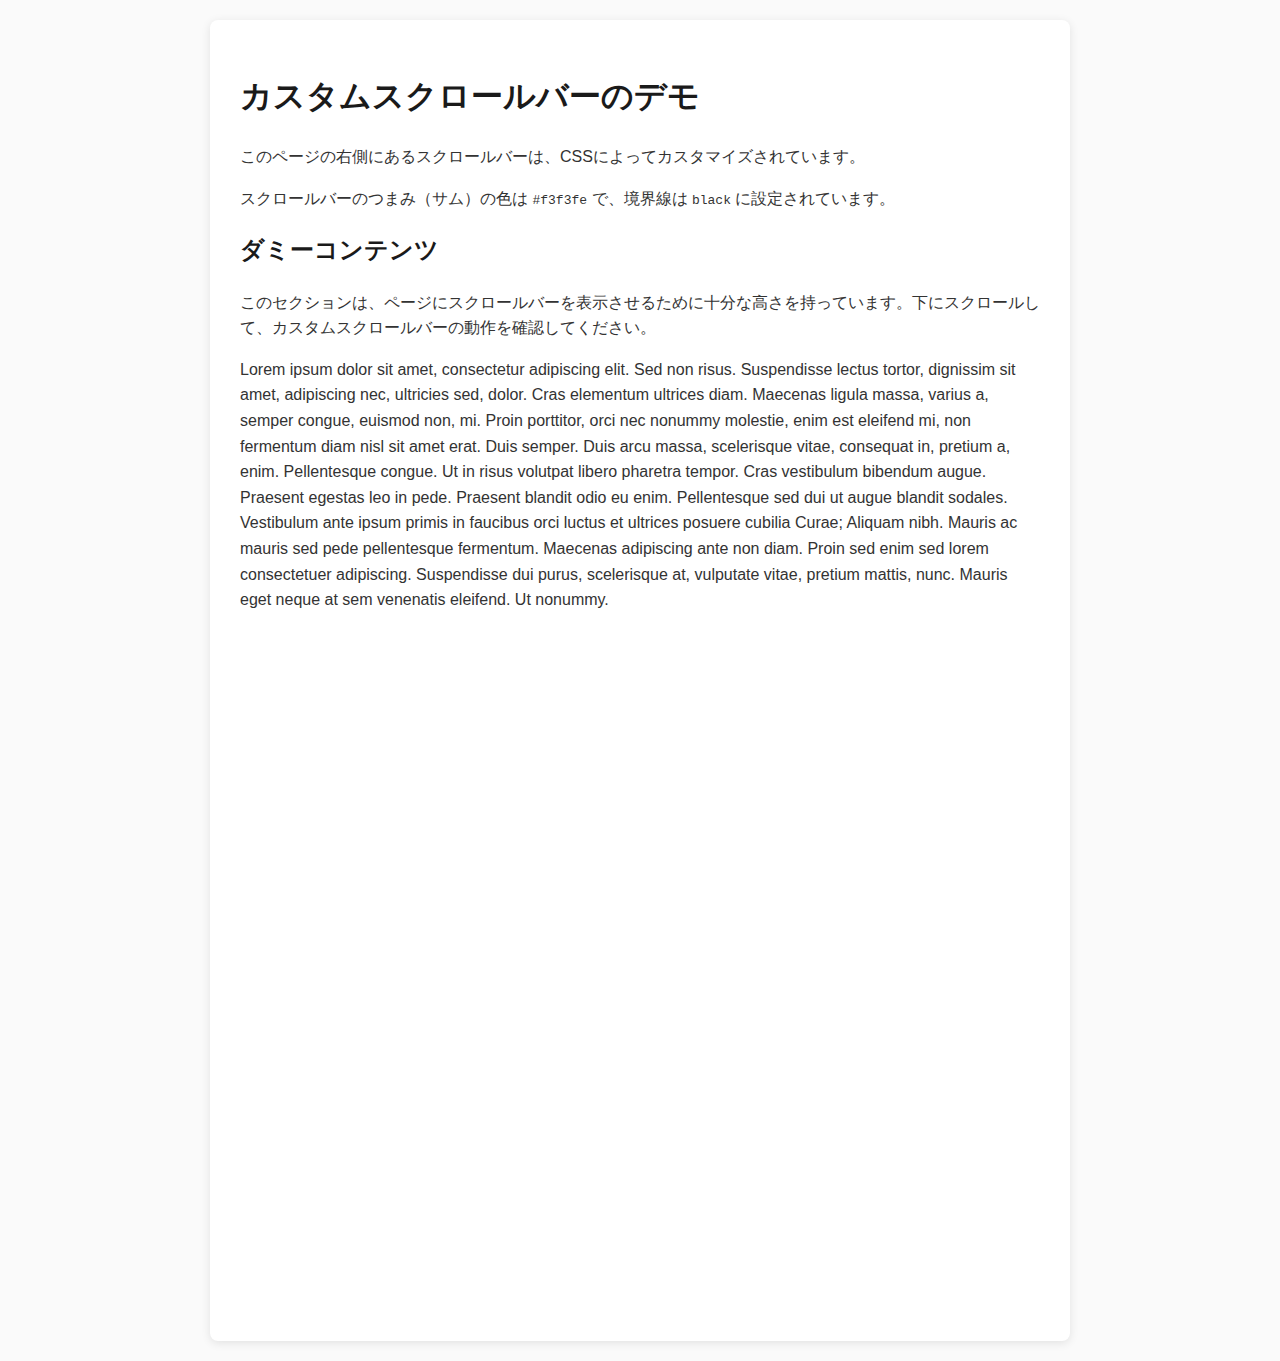
<file: scroll.html>
<!DOCTYPE html>
<html lang="ja">
<head>
    <meta charset="UTF-8">
    <meta name="viewport" content="width=device-width, initial-scale=1.0">
    <title>カスタムスクロールバーのサンプル</title>
    <style>
        /* * カスタムスクロールバーのスタイル
         * このスタイルはWebKitベースのブラウザ（Chrome, Safari, Edgeなど）で動作します。
         */

        /* スクロールバー全体のスタイル */
        ::-webkit-scrollbar {
            width: 14px; /* スクロールバーの幅 */
        }

        /* スクロールバーのトラック（背景部分）のスタイル */
        ::-webkit-scrollbar-track {
            background: #ffffff; /* トラックの色を白に設定 */
        }

        /* スクロールバーのサム（ドラッグする部分）のスタイル */
        ::-webkit-scrollbar-thumb {
            background-color: #f3f3fe; /* ご指定のサムの色 */
            border-radius: 10px;       /* サムの角を丸くする */
            border: 2px solid black;   /* ご指定の境界線の色と太さ */
        }

        /* サムにマウスが乗った時のスタイル */
        ::-webkit-scrollbar-thumb:hover {
            background-color: #e3e3fe; /* 少し濃い色にして操作性を向上 */
        }

        /* 基本的なページのスタイル */
        body {
            font-family: sans-serif;
            line-height: 1.6;
            color: #333;
            background-color: #fafafa;
            margin: 0;
            padding: 20px;
        }

        .container {
            max-width: 800px;
            margin: 0 auto;
            background-color: #fff;
            padding: 30px;
            border-radius: 8px;
            box-shadow: 0 2px 10px rgba(0,0,0,0.1);
        }

        h1, h2 {
            color: #1a1a1a;
        }

        /* コンテンツが長くなるようにダミーテキストを配置 */
        .content {
            height: 120vh; /* ページの長さを調整してスクロールバーを表示 */
        }
    </style>
</head>
<body>

    <div class="container">
        <h1>カスタムスクロールバーのデモ</h1>
        <p>このページの右側にあるスクロールバーは、CSSによってカスタマイズされています。</p>
        <p>スクロールバーのつまみ（サム）の色は <code>#f3f3fe</code> で、境界線は <code>black</code> に設定されています。</p>
        
        <div class="content">
            <h2>ダミーコンテンツ</h2>
            <p>このセクションは、ページにスクロールバーを表示させるために十分な高さを持っています。下にスクロールして、カスタムスクロールバーの動作を確認してください。</p>
            <p>Lorem ipsum dolor sit amet, consectetur adipiscing elit. Sed non risus. Suspendisse lectus tortor, dignissim sit amet, adipiscing nec, ultricies sed, dolor. Cras elementum ultrices diam. Maecenas ligula massa, varius a, semper congue, euismod non, mi. Proin porttitor, orci nec nonummy molestie, enim est eleifend mi, non fermentum diam nisl sit amet erat. Duis semper. Duis arcu massa, scelerisque vitae, consequat in, pretium a, enim. Pellentesque congue. Ut in risus volutpat libero pharetra tempor. Cras vestibulum bibendum augue. Praesent egestas leo in pede. Praesent blandit odio eu enim. Pellentesque sed dui ut augue blandit sodales. Vestibulum ante ipsum primis in faucibus orci luctus et ultrices posuere cubilia Curae; Aliquam nibh. Mauris ac mauris sed pede pellentesque fermentum. Maecenas adipiscing ante non diam. Proin sed enim sed lorem consectetuer adipiscing. Suspendisse dui purus, scelerisque at, vulputate vitae, pretium mattis, nunc. Mauris eget neque at sem venenatis eleifend. Ut nonummy.</p>
        </div>
    </div>

</body>
</html>
</file>
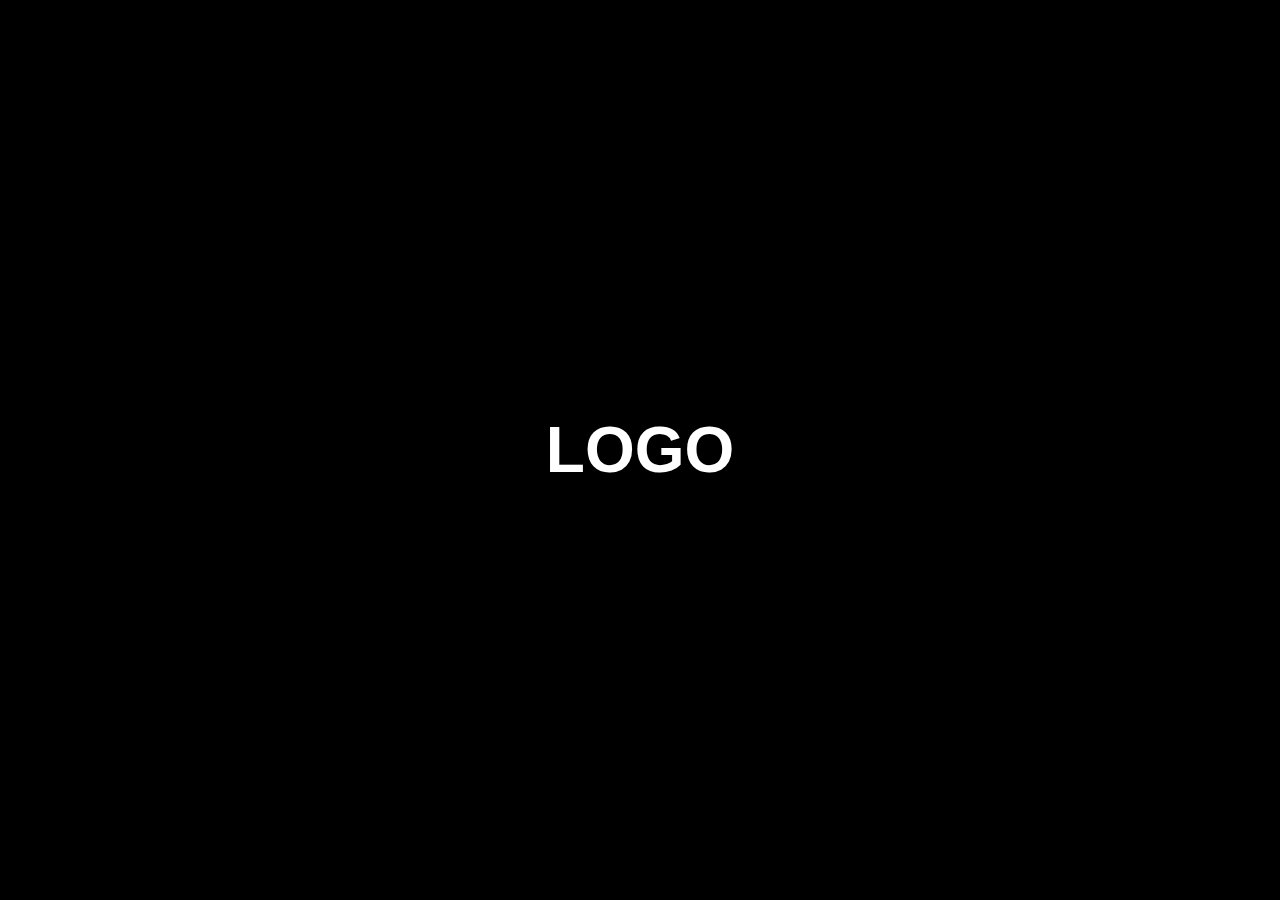
<file: sec2/sec2.html>
<!DOCTYPE html>
<html lang="ja">
<head>
    <meta charset="UTF-8">
    <meta name="viewport" content="width=device-width, initial-scale=1.0">
    <title>ロゴアニメーション (JS版)</title>
    <style>
        /* 基本的なスタイルは変更しません */
        body {
            margin: 0;
            padding: 0;
            width: 100vw;
            height: 100vh;
            overflow: hidden;
            font-family: Arial, sans-serif;
            background: black;
        }

        .container {
            position: relative;
            width: 100%;
            height: 100%;
        }

        .logo {
            position: absolute;
            top: 50%;
            left: 50%;
            transform: translate(-50%, -50%);
            font-size: 4rem;
            font-weight: bold;
            color: white;
            z-index: 10;
            opacity: 1; /* 初期状態は不透明 */
        }

        .section {
            position: absolute;
            width: 100%;
            height: 25%;
            background: black;
        }

        /* ::afterを使ったスライドの仕組みはそのまま使います */
        .section::after {
            content: '';
            position: absolute;
            top: 0;
            left: -100%; /* 初期位置は左画面外 */
            width: 100%;
            height: 100%;
            background: white;
            z-index: 1;
        }

        .section:nth-child(2) { top: 0; }
        .section:nth-child(3) { top: 25%; }
        .section:nth-child(4) { top: 50%; }
        .section:nth-child(5) { top: 75%; }

        .final-text {
            position: absolute;
            top: 50%;
            left: 50%;
            transform: translate(-50%, -50%);
            font-size: 3rem;
            font-weight: bold;
            color: black;
            opacity: 0; /* 初期状態は透明 */
            z-index: 21;
        }

        .final-text::before {
            content: '';
            position: absolute;
            top: 0;
            left: 0;
            width: 0; /* 初期状態は幅0 */
            height: 100%;
            background: black;
            z-index: 20;
        }

        /* --- アニメーションの定義 (キーフレーム) --- */
        /* ここはアニメーションの動きを定義するだけで、タイミングは指定しません */
        @keyframes logoFade {
            to { opacity: 0; }
        }

        @keyframes slideIn {
            to { transform: translateX(100%); }
        }

        @keyframes boxExpand {
            to { width: 100%; }
        }

        @keyframes boxContract {
            from { width: 100%; }
            to { width: 0; }
        }

        @keyframes textShow {
            to { opacity: 1; }
        }

        /* --- JavaScriptで追加されるクラス --- */
        /* これらのクラスが追加されると、アニメーションが開始します */
        
        .start-logo-fade {
            animation: logoFade 1s ease-in-out forwards;
        }
        
        .start-slide-in::after { /* ::after 疑似要素にアニメーションを適用 */
            animation: slideIn 0.8s ease-in-out forwards;
        }

        .start-box-expand::before {
            animation: boxExpand 0.8s ease-in-out forwards;
        }
        
        /* 展開アニメーションを打ち消し、縮小アニメーションを適用する */
        .start-box-contract::before {
            animation: boxContract 0.8s ease-in-out forwards;
        }

        .start-text-show {
            animation: textShow 1s ease-in-out forwards;
        }
    </style>
</head>
<body>
    <div class="container">
        <div class="logo">LOGO</div>
        <div class="section"></div>
        <div class="section"></div>
        <div class="section"></div>
        <div class="section"></div>
        <div class="final-text">BRAND</div>
    </div>

    <script>
        // ページの読み込みが完了したら、アニメーションのタイマーを設定します
        document.addEventListener('DOMContentLoaded', () => {
            // アニメーションさせたい要素を取得します
            const logo = document.querySelector('.logo');
            const sections = document.querySelectorAll('.section');
            const finalText = document.querySelector('.final-text');

            // setTimeoutを使って、指定した時間後に関数を実行します
            // CSSの animation-delay の代わりに、ここでタイミングを管理します

            // 2秒後: LOGOをフェードアウトさせる
            setTimeout(() => {
                logo.classList.add('start-logo-fade');
            }, 2000); // 2000ミリ秒 = 2秒

            // 3秒後から0.2秒ずつずらして、白いパネルをスライドさせる
            setTimeout(() => { sections[0].classList.add('start-slide-in'); }, 3000);
            setTimeout(() => { sections[1].classList.add('start-slide-in'); }, 3200);
            setTimeout(() => { sections[2].classList.add('start-slide-in'); }, 3400);
            setTimeout(() => { sections[3].classList.add('start-slide-in'); }, 3600);

            // 4.1秒後: BRANDの背景にある黒いボックスを展開させる
            setTimeout(() => {
                finalText.classList.add('start-box-expand');
            }, 4100);

            // 5.0秒後: BRANDテキストを表示させる
            setTimeout(() => {
                finalText.classList.add('start-text-show');
            }, 5000);

            // 6.8秒後: 黒いボックスを縮小させる
            setTimeout(() => {
                // 展開アニメーションのクラスを削除し、縮小アニメーションのクラスを追加する
                finalText.classList.remove('start-box-expand');
                finalText.classList.add('start-box-contract');
            }, 6800);
        });
    </script>
</body>
</html>
</file>
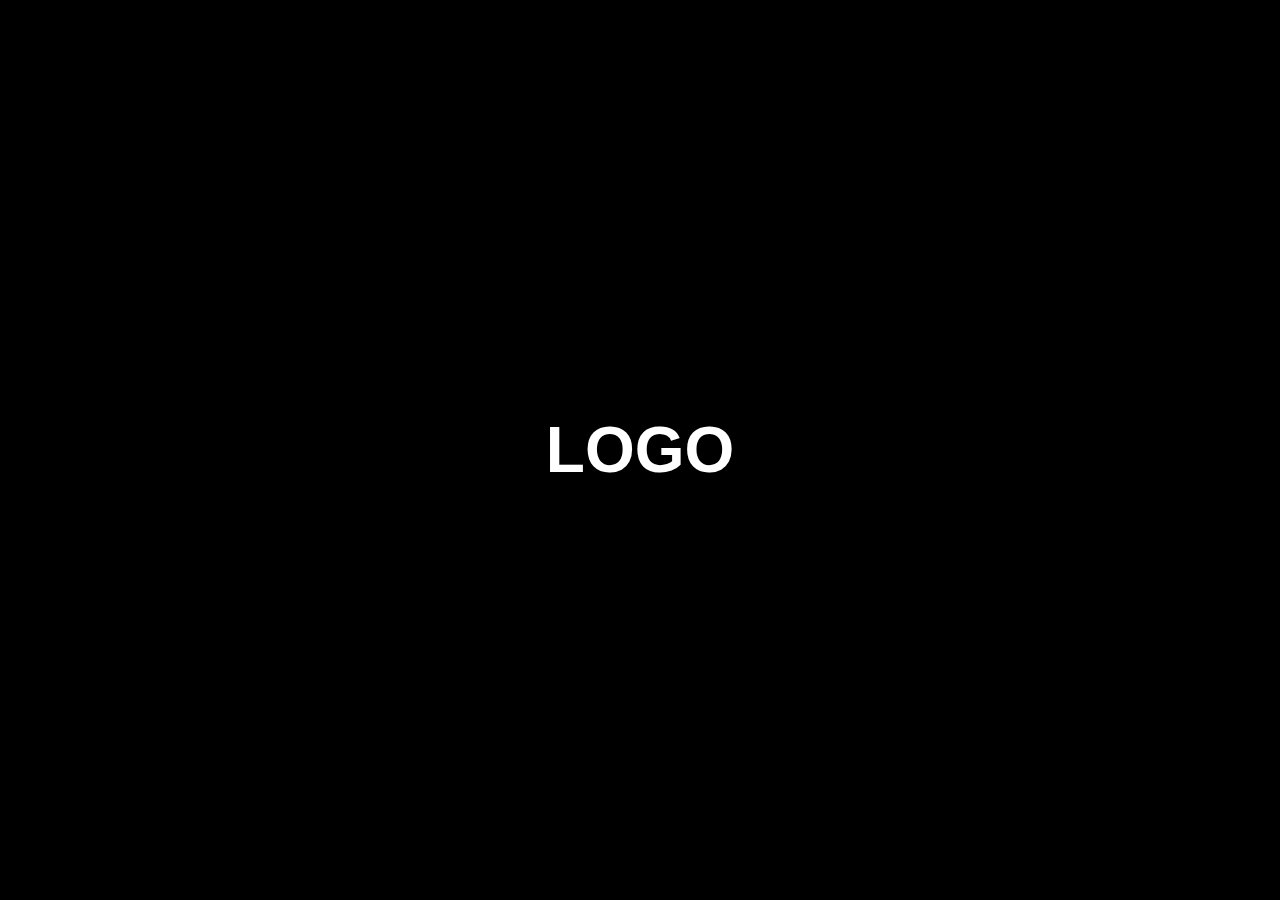
<file: sec2/sec2exe.html>
<!DOCTYPE html>
<html lang="ja">
<head>
    <meta charset="UTF-8">
    <meta name="viewport" content="width=device-width, initial-scale=1.0">
    <title>ロゴアニメーション (JS版) - ステップ1</title>
    <style>
        /* ここに提示されたCSSコードをすべて記述します */
        body {
            margin: 0; padding: 0; width: 100vw; height: 100vh;
            overflow: hidden; font-family: Arial, sans-serif; background: black;
        }
        .container { position: relative; width: 100%; height: 100%; }
        .logo {
            position: absolute; top: 50%; left: 50%;
            transform: translate(-50%, -50%);
            font-size: 4rem; font-weight: bold; color: white;
            z-index: 10; opacity: 1;
        }
        .section {
            position: absolute; width: 100%; height: 25%; background: black;
        }
        .section::after {
            content: ''; position: absolute; top: 0; left: -100%;
            width: 100%; height: 100%; background: white; z-index: 1;
        }
        .section:nth-child(2) { top: 0; }
        .section:nth-child(3) { top: 25%; }
        .section:nth-child(4) { top: 50%; }
        .section:nth-child(5) { top: 75%; }
        .final-text {
            position: absolute; top: 50%; left: 50%;
            transform: translate(-50%, -50%);
            font-size: 3rem; font-weight: bold; color: black;
            opacity: 0; z-index: 21;
        }
        .final-text::before {
            content: ''; position: absolute; top: 0; left: 0;
            width: 0; height: 100%; background: black; z-index: 20;
        }
        @keyframes logoFade { to { opacity: 0; } }
        @keyframes slideIn { to { transform: translateX(100%); } }
        @keyframes boxExpand { to { width: 100%; } }
        @keyframes boxContract { from { width: 100%; } to { width: 0; } }
        @keyframes textShow { to { opacity: 1; } }
        
        .start-logo-fade { animation: logoFade 1s ease-in-out forwards; }
        .start-slide-in::after { animation: slideIn 0.8s ease-in-out forwards; }
        .start-box-expand::before { animation: boxExpand 0.8s ease-in-out forwards; }
        .start-box-contract::before { animation: boxContract 0.8s ease-in-out forwards; }
        .start-text-show { animation: textShow 1s ease-in-out forwards; }
    </style>
</head>
<body>
    <div class="container">
        <div class="logo">LOGO</div>
        <div class="section"></div>
        <div class="section"></div>
        <div class="section"></div>
        <div class="section"></div>
        <div class="final-text">BRAND</div>
    </div>

    <script>
        document.addEventListener('DOMContentLoaded', () => {
            const logo = document.querySelector('.logo');
            
            // 2秒後: LOGOをフェードアウトさせる
            setTimeout(() => {
                logo.classList.add('start-logo-fade');
            }, 2000);
        });
    </script>
</body>
</html>
</file>
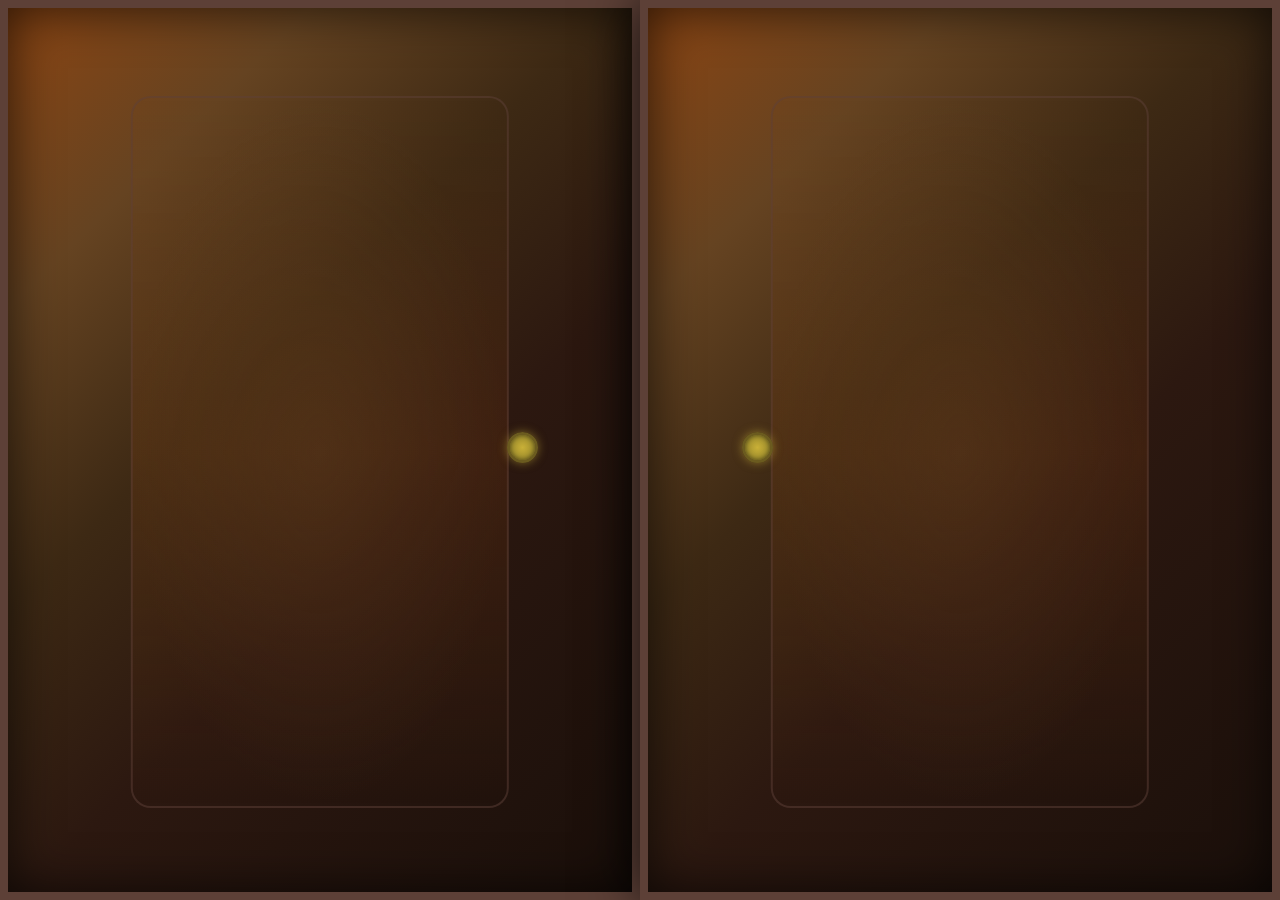
<file: sec3/do.html>
<!DOCTYPE html>
<html lang="ja">
<head>
    <meta charset="UTF-8">
    <meta name="viewport" content="width=device-width, initial-scale=1.0">
    <style>
        * {
            margin: 0;
            padding: 0;
            box-sizing: border-box;
        }

        body {
            font-family: 'Georgia', serif;
            height: 100vh;
            overflow: hidden;
            background: #000;
        }

        .door-container {
            position: fixed;
            top: 0;
            left: 0;
            width: 100%;
            height: 100%;
            z-index: 1000;
            perspective: 1200px;
        }

        .door {
            position: absolute;
            top: 0;
            width: 50%;
            height: 100%;
            background: linear-gradient(135deg, #8b4513 0%, #654321 20%, #3d2914 40%, #2c1810 60%, #1a0f0a 100%);
            transition: transform 2.5s cubic-bezier(0.23, 1, 0.320, 1);
            border: 8px solid #5d4037;
            box-shadow: 
                inset 0 0 50px rgba(0,0,0,0.7),
                0 0 50px rgba(0,0,0,0.8);

        }

        .door::before {
            content: '';
            position: absolute;
            top: 10%;
            left: 50%;
            transform: translateX(-50%);
            width: 60%;
            height: 80%;
            background: 
                radial-gradient(ellipse at center, rgba(101, 67, 33, 0.3) 0%, transparent 70%),
                linear-gradient(0deg, transparent 0%, rgba(139, 69, 19, 0.2) 50%, transparent 100%);
            border-radius: 20px;
            border: 2px solid rgba(93, 64, 55, 0.5);
        }

        .door::after {
            content: '';
            position: absolute;
            top: 48%;
            width: 25px;
            height: 25px;
            background: radial-gradient(circle, #c9b037 0%, #8b7d28 100%);
            border-radius: 50%;
            border: 3px solid #6b5b1f;
            box-shadow: 
                0 0 10px rgba(201, 176, 55, 0.5),
                inset 0 0 5px rgba(0,0,0,0.5);
        }

        .door.left {
            left: 0;
            transform-origin: left center;
        }

        .door.left::after {
            right: 15%;
        }

        .door.right {
            right: 0; 
            transform-origin: right center;
        }

        .door.right::after {
            left: 15%;
        }

        .door.opened.left {
            transform: rotateY(-110deg);
        }

        .door.opened.right {
            transform: rotateY(110deg);
        }

    </style>
</head>
<body>
    <div class="door-container">
        <div class="door left"></div>
        <div class="door right"></div>
    </div>

    <script>
        setTimeout(() => {
            const doors = document.querySelectorAll('.door');
            doors.forEach(door => {
                door.classList.add('opened');
            });
        }, 2000);
        
    </script>
</body>
</html>
</file>
<file: main.css>
@charset "utf-8";

* {
    margin: 0;
    padding: 0;
    box-sizing: border-box;
}

html {
    scroll-snap-type: y mandatory;
}

body {
    background: black;
    font-family: Arial, sans-serif;
    scrollbar-width: none;
}

body::-webkit-scrollbar {
  display: none; /* Webkit系ブラウザで非表示に */
}

.link-btn a {
  display: inline-block;
  padding: 3px 20px;
  color: white;
  text-decoration: none;
  border: 2px solid transparent;
  transition: all 0.3s ease;
}

.link-btn a:hover {
  background-color: transparent;
}

.color-4 a{
--btn-color:#ff85bc; /*ボタンの色 */
  background-color: var(--btn-color);
}

.color-4 a:hover {
  color: var(--btn-color);
  border-color:var(--btn-color);
}

.white-overlay{
    position: absolute;
    top: 0;
    left: 0;
    width: 100%;
    height: 100%;
    background: #FFF;
    clip-path: circle(100% at center);
    animation: shrinkToCenter 2s ease-in-out forwards;
    z-index: 50000;
}

@keyframes shrinkToCenter {
    0% {
        clip-path: circle(100% at center);
    }
    40% {
        clip-path: circle(100% at center);
    }
    100% {
        clip-path: circle(0% at center);
    }
}

.page-section {
    height: 100vh;
    width: 100%;
    scroll-snap-align: start;
    position: relative;
    background: black;
    z-index: 2;
    display: flex;
    flex-direction: column;
    justify-content: center;
    align-items: center;
}

.sec1_text {
    opacity: 0;
    visibility: hidden;
    transform: translateY(12%);
    transition: opacity 1s ease-out, transform 1s ease-out;
    font-size: 4.2vw;
    color: #f3f3fe;
    z-index: 3;
    pointer-events: none;
    font-weight: bold;
    text-align: center;
}

.sec1_text.visible {
    opacity: 1;
    visibility: visible;
    transform: translateY(0);
}

.page-section2 {
    height: 100vh;
    width: 100%;
    scroll-snap-align: start;
    position: relative;
    background: #f3f3fe;
    z-index: 7;
}

.page-section3 {
    height: 100vh;
    width: 100%;
    scroll-snap-align: start;
    position: relative;
    background: #f3f3fe;
    z-index: 7;
}

.contant-container {
    position: relative;
    width: 100%;
    height: 100%;
    display: flex;
    justify-content: center;
    align-items: center;
    max-width: 1200px;
    margin: 0 auto;
    padding: 40px;
}

.center-content{
    text-align: center;
    opacity: 0;
    animation: fadeIn 1s ease-out forwards;
    transition: all 0.8s cubic-bezier(0.4, 0, 0.2, 1);
}

@keyframes fadeIn {
    from{opacity: 0; transform: translateY(30px);}
    to  {opacity: 1; transform: translateY(0);}
}

.page-image img{
    width: 200px;
    height: 200px;
    border: 3px solid rgba(255, 255, 255, 0.2);
    margin: 0 auto 30px;
    display: flex;
    align-items: center;
    justify-content: center;
    position: relative;
    transition: all 0.8s cubic-bezier(0.4, 0, 0.2, 1);
    pointer-events: none;
}

.page-number{
    position: absolute;
    top: -25px;
    right: -25px;
    font-size: 72px;
    font-weight: 800;
    color: #000000;
    opacity: 0.9;
    z-index: 10;
    pointer-events: none;
    text-shadow: 0 4px 8px rgba(255, 255, 255, 0.5);
}

.page-text{
    font-size: 48px;
    color: #000000;
    margin-top: 15px;
    font-weight: 600;
}

.page-subtitle{
    font-size: 30px;
    color: rgba(0, 0, 0, 0.8);
    font-weight: 300;
}

.background-pattern {
    position: fixed;
    top: 20px;
    left: 20px;
    right: 20px;
    bottom: 20px;
    border: 2px solid white;
    opacity: 0.4;
    pointer-events: none;
    z-index: 6;
}

.background-pattern::before {
    content: "";
    position: absolute;
    top: -10px;
    left: -10px;
    right: -10px;
    bottom: -10px;
    border: 1px solid white;
    opacity: 0.8;
}

.background-pattern::after {
    content: "";
    position: absolute;
    top: 15px;
    left: 15px;
    right: 15px;
    bottom: 15px;
    border: 1px dashed white;
    opacity: 0.6;
}

.flowing-container{
    position: fixed;
    top: -10%;
    left:0;
    width: 100%;
    height: 100vh;
    pointer-events: none;
    z-index: 4;
}

.triangle {
    position :absolute;
    width: 0;
    height: 60%;
    border-radius: 0;
    animation: flowRight linear infinite;
}

@keyframes flowRight {
    0% {
        transform: translateX(100vw);
    }
    100% {
        transform: translateX(-100px);
    }
}

.tri1 {
    border-left: 30px solid transparent;
    border-right: 30px solid transparent;
    border-bottom: 60px solid #e74c3c;
    top: 20%;
    animation-duration: 33s;
    animation-delay: -12s;
}

.page-indicator {
    position: absolute;
    top: 50%;
    left: 50%;
    transform: translate(-50%, -50%);
    font-size: 4.3vw;
    color: white;
    z-index: 3;
    pointer-events: none;
    font-weight: bold;
    text-align: center;
}

.page-indicator2 {
    position: absolute;
    top: 50%;
    left: 50%;
    transform: translate(-50%, -50%);
    font-size: 48px;
    color: black;
    z-index: 3;
    pointer-events: none;
    font-weight: bold;
}

.magnify-area {
    position: relative;
    overflow: hidden;
}

.magnify-area::before {
    content: '';
    position: absolute;
    top: 0;
    left: 0;
    right: 0;
    bottom: 0;
    background: inherit;
    transform: scale(2);
    transform-origin: 0 0;
    clip-path: circle(50px at 0px 0px);
    pointer-events: none;
    z-index: 10;
    opacity: 0;
    transition: opacity 0.2s ease;
}

.magnify-area.active::before {
    opacity: 1;
}


.door-container {
    position: fixed;
    top: 0;
    left: 0;
    width: 100%;
    height: 100%;
    z-index: 1000;
    perspective: 1200px;
}

.door {
    position: absolute;
    top: 0;
    width: 50%;
    height: 100%;
    background: linear-gradient(135deg, #FFF 0%, #e9e9e9 50%, #9c9c9c 100%);
    transition: transform 5s cubic-bezier(0.23, 1, 0.320, 1);
    border: 8px solid #FFF;
    box-shadow: 
        inset 0 0 50px rgba(0,0,0,0.2),
        0 0 50px rgba(0,0,0,0.3);
}

.door::before {
    content: '';
    position: absolute;
    top: 10%;
    left: 50%;
    transform: translateX(-50%);
    width: 60%;
    height: 80%;
    background: 
        radial-gradient(ellipse at center, rgba(255, 255, 255, 0.3) 0%, transparent 70%),
        linear-gradient(0deg, transparent 0%, rgba(255, 255, 255, 0.2) 50%, transparent 100%);
    border-radius: 20px;
    border: 2px solid rgba(93, 64, 55, 0.5);
}

.door::after {
    content: '';
    position: absolute;
    top: 48%;
    width: 25px;
    height: 50px;
    background: radial-gradient(circle, #c9b037 0%, #c9b745 100%);
    border-radius: 10%;
    border: 3px solid #574b24;
}

.door.left {
    left: 0;
    transform-origin: left center;
}

.door.left::after {
    right: 10%;
}

.door.right {
    right: 0;
    transform-origin: right center;
}

.door.right::after {
    left: 10%;
}

.door.opened.left {
    transform: rotateY(-110deg);
}

.door.opened.right {
    transform: rotateY(110deg);
}

.hidden-image {
    opacity: 0;
    visibility: hidden;
    transition: opacity 1s ease-in-out, transform 1s ease-in-out;
    z-index: 30;
    text-align: center;
}

.hidden-image.visible {
    opacity: 1;
    visibility: visible;
    transform: translateY(-10%); 
}

.hidden-image img {
    width: 300px;
    margin-bottom: 20%;
}

.cont{
    height: 100vh;
    overflow-y: scroll;
    scroll-snap-type: y mandatory;
    position: smooth;
}

.moving-image {
    opacity: 0;
    width: 300px;
    display: flex;
    align-items: center;
    justify-content: center;
    position: fixed;
    top: 50%;
    left: 50%;
    transform: translate(-50%, -50%);
    translate: opacity 0.6 ease;
    z-index: 1000;
    pointer-events: none;
}

.moving-image img {
    height: 200px;
    width: auto;
    border-radius: 10px;
    margin-bottom: 30%;
    pointer-events: none;
}

.moving-image.hidden{
    opacity: 0;
    transform: translate(-50%, -150%);
}

.moving-number{
    position: absolute;
    top: 25px;
    right: -25px;
    font-size: 72px;
    font-weight: 800;
    color: #000000;
    opacity: 1;
    z-index: 100000;
    transform: translate(-50%, -50%);
    text-shadow: 0 4px 8px rgba(255, 255, 255, 0.5);
    pointer-events: none;
}

.moving-text{
    font-size: 48px;
    color: #000000;
    font-weight: 600;
    transform: translate(-50%, -50%);
    position: fixed;
    top: 80%;
    left: 50%;
    pointer-events: none;
}

.moving-subtitle{
    font-size: 30px;
    color: rgba(0, 0, 0, 0.8);
    font-weight: 300;
    transform: translate(-50%, -50%);
    position: fixed;
    top: 95%;
    left: 50%;
    pointer-events: none;
}


.moving-image2 {
    opacity: 0;
    width: 300px;
    display: flex;
    align-items: center;
    justify-content: center;
    position: fixed;
    top: 50%;
    left: 50%;
    transform: translate(-50%, -50%);
    translate: opacity 0.6 ease;
    z-index: 10000;
    pointer-events: none;
}

.moving-image2 img {
    height: 200px;
    width: auto;
    border-radius: 10px;
    margin-bottom: 30%;
    pointer-events: none;
}

.moving-image2.hidden{
    opacity: 0;
    transform: translate(-50%, -150%);
}

.moving-number2{
    position: absolute;
    top: 25px;
    right: -25px;
    font-size: 72px;
    font-weight: 800;
    color: #000000;
    opacity: 1;
    z-index: 100000;
    transform: translate(-50%, -50%);
    text-shadow: 0 4px 8px rgba(255, 255, 255, 0.5);
    pointer-events: none;
}

.moving-text2{
    font-size: 48px;
    color: #000000;
    font-weight: 600;
    transform: translate(-50%, -50%);
    position: fixed;
    top: 80%;
    left: 50%;
    pointer-events: none;
}

.moving-subtitle2{
    font-size: 30px;
    color: rgba(0, 0, 0, 0.8);
    font-weight: 300;
    transform: translate(-50%, -50%);
    position: fixed;
    top: 95%;
    left: 50%;
    pointer-events: none;
}

.moving-image3 {
    opacity: 0;
    width: 300px;
    display: flex;
    align-items: center;
    justify-content: center;
    position: fixed;
    top: 50%;
    left: 50%;
    transform: translate(-50%, -50%);
    translate: opacity 0.6 ease;
    z-index: 10000;
    pointer-events: none;
}

.moving-image3 img {
    height: 200px;
    width: auto;
    border-radius: 10px;
    margin-bottom: 30%;
    pointer-events: none;
}

.moving-image3.hidden{
    opacity: 0;
    transform: translate(-50%, -150%);
}

.moving-number3{
    position: absolute;
    top: 25px;
    right: -25px;
    font-size: 72px;
    font-weight: 800;
    color: #fff;
    opacity: 1;
    z-index: 100000;
    transform: translate(-50%, -50%);
    text-shadow: 0 4px 8px rgba(0, 0, 0, 1);
    pointer-events: none;
}

.sec2-p {
    font-size: 3.5vw;
    color: black;
    font-weight: bold;
    text-align: center;
    top:56%;
    left: 50%;
    position: sticky;
}

.sec3-cont{
    position: relative;
    width: 50%;
    height: 100%;
    display: flex;
    justify-content: left;
    align-items: left;
    margin: 0;
    padding: 30px;
}

.sec3-h{
    font-size: 3vw;
    color: black;
    font-weight: bold;
    padding-top: 30%;
    padding-left: 25%;
    position: absolute;
}

.sec3-text{
    font-size: 1.8vw;
    color: black;
    font-weight: bold;
    padding-top: 45%;
    padding-left: 30%;
    position: absolute;
}

.sec3-text p{
    margin-bottom: 20px;
}

.sec3-paragraph {
    font-size: 1.5vw;
    color: black;
    padding-top: 70%;
    padding-left: 30%;
    position: absolute;
    font-family: "Arial", "Helvetica", "Verdana", sans-serif;
    font-weight: 500;
}

.sec4-cont{
    position: absolute;
    top: 0;
    right: 0;
    width: 50%;
    height: 100%;
    display: flex;
    margin: 0;
    padding: 40px 25px 20px 0;
    z-index: 1000;
    background-color: #f3f3fe;
}

.sec4-title {
    font-size: 2vw;
    color: black;
    padding-top: 8%;
    padding-right: 20px;
    padding-left: 20px;
    font-weight: bold;
    position: absolute;
    font-family: "Arial", "Helvetica", "Verdana", sans-serif;
}
.sec4-title .blink{
    display: inline-block;
    animation: bli 1s infinite;
}
@keyframes bli {
    0%, 70%, 100% { opacity: 1; }
    85% { opacity: 0; }
}

.time{
    position: absolute;
    bottom: 50px;
    padding-left: 10px;
}

.sec4-paragraph {
    font-size: 1.3vw;
    font-weight: 500;
    color: black;
    padding-top: 20%;
    padding-right: 30px;
    padding-left: 20px;
    position: absolute;
    font-family: "Arial", "Helvetica", "Verdana", sans-serif;
}

.sec4-con{
    position: absolute;
    top: 0;
    left: 0;
    width: 50%;
    height: 100%;
    display: flex;
    margin: 0;
    padding: 40px;
    z-index: 1000;
    background-color: #f3f3fe;
}

.sec4-para{
    font-size: 1.7vw;
    font-weight: 500;
    color: black;
    padding-top: 50%;
    padding-left: 15%;
    position: absolute;
    font-family: "Arial", "Helvetica", "Verdana", sans-serif;
}

.para-tag{
    color: #ff6370;
}

.para-tag2{
    color: #1555cb;
}

/* コード表示 */
.code-section {
    position: absolute;
    left: 20px; /* 左からの余白 */
    top: 50%;
    transform: translateY(-50%);
    background: rgba(255, 255, 255, 0.05);
    backdrop-filter: blur(20px);
    border: 1px solid rgba(255, 255, 255, 0.1);
    border-radius: 24px;
    max-width: 2000px;
    padding: 20px;
    width: calc(50% - 40px); /* 左右の余白を考慮 */
    box-shadow: 0 25px 50px -12px rgba(0, 0, 0, 0.5);
    overflow: hidden;
    height: calc(100vh - 40px); /* ページの上下に20pxずつの余白を確保 */
    display: flex; /* 子要素のレイアウトのために追加 */
    flex-direction: column; /* 子要素を縦に並べるために追加 */
}

.code-section::before {
    content: '';
    position: absolute;
    top: 0;
    left: 0;
    right: 0;
    height: 1px;
    background: linear-gradient(90deg, transparent, rgba(255, 255, 255, 0.3), transparent);
}

.section-header {
    text-align: center;
    margin-bottom: 32px;
}

.section-title {
    font-size: 2.5rem;
    font-weight: 700;
    background: linear-gradient(135deg, #667eea 0%, #764ba2 100%);
    -webkit-background-clip: text;
    -webkit-text-fill-color: transparent;
    background-clip: text;
    margin-bottom: 8px;
    letter-spacing: -0.02em;
}

.section-subtitle {
    color: rgba(255, 255, 255, 0.7);
    font-size: 1.1rem;
    font-weight: 400;
}

.section-subtitle2 {
    color: rgba(0, 0, 0, 0.7);
    font-size: 1.1rem;
    font-weight: 400;
}

.tab-container {
    display: flex;
    gap: 8px;
    margin-bottom: 24px;
    background: rgba(255, 255, 255, 0.05);
    padding: 6px;
    border-radius: 12px;
    border: 1px solid rgba(255, 255, 255, 0.1);
}

.tab-button {
    flex: 1;
    padding: 12px 20px;
    border: none;
    border-radius: 8px;
    font-size: 0.95rem;
    font-weight: 500;
    cursor: pointer;
    transition: all 0.3s cubic-bezier(0.4, 0, 0.2, 1);
    position: relative;
    overflow: hidden;
    background: transparent;
    color: rgba(0, 0, 0, 0.7);
}

.tab-button::before {
    content: '';
    position: absolute;
    top: 0;
    left: 0;
    right: 0;
    bottom: 0;
    background: linear-gradient(135deg, #667eea 0%, #764ba2 100%);
    opacity: 0;
    transition: opacity 0.3s ease;
}

.tab-button span {
    position: relative;
    z-index: 1;
}

.tab-button:hover {
    color: rgba(0, 0, 255, 0.9);
    transform: translateY(-1px);
}

.tab-button:hover::before {
    opacity: 0.1;
}

.tab-button.active {
    color: white;
    background: linear-gradient(135deg, #667eea 0%, #764ba2 100%);
    box-shadow: 0 4px 12px rgba(102, 126, 234, 0.3);
}

.tab-button.active::before {
    opacity: 1;
}

.code-display {
    background: #1a1a2e;
    border-radius: 16px;
    border: 1px solid rgba(255, 255, 255, 0.1);
    box-shadow: inset 0 1px 3px rgba(0, 0, 0, 0.3);
    display: flex; /* ヘッダーとコンテンツをフレックスボックスで管理 */
    flex-direction: column; /* 縦に並べる */
    flex-grow: 1; /* 残りの高さをすべて埋める */
    min-height: 0; /* flexアイテムの縮小に関する問題を回避 */
}

.code-header {
    background: linear-gradient(135deg, #2d2d48 0%, #3d3d5c 100%);
    padding: 12px 20px;
    border-bottom: 1px solid rgba(255, 255, 255, 0.1);
    display: flex;
    align-items: center;
    gap: 12px;
}

.code-dots {
    display: flex;
    gap: 6px;
}

.dot {
    width: 12px;
    height: 12px;
    border-radius: 50%;
}

.dot.red { background: #ff5f57; }
.dot.yellow { background: #ffbd2e; }
.dot.green { background: #28ca42; }

.code-filename {
    color: rgba(255, 255, 255, 0.8);
    font-size: 0.9rem;
    font-weight: 500;
}

.code-content {
    display: none;
    padding: 20px; /* 左右のパディングも統一 */
    font-family: 'Fira Code', 'Monaco', 'Consolas', monospace;
    font-size: 0.9rem;
    line-height: 1.6;
    color: #e6e6e6;
    overflow-x: auto;
    white-space: pre-wrap;
    overflow-y: auto; /* 縦スクロールを有効にする */
    flex-grow: 1; /* 残りの高さをすべて埋めるようにする */
    min-height: 0; /* flexアイテムの縮小に関する問題を回避 */
}

.code-content.active {
    display: block;
    animation: fadeIn 0.3s ease;
}

@keyframes fadeIn {
    from { opacity: 0; transform: translateY(10px); }
    to { opacity: 1; transform: translateY(0); }
}

.preview-container {
    background: white;
    border-radius: 12px;
    padding: 20px;
    box-shadow: 0 4px 12px rgba(0, 0, 0, 0.1);
}

.preview-content {
    text-align: center;
    color: #333;
}

.preview-button {
    background: linear-gradient(135deg, #667eea 0%, #764ba2 100%);
    color: white;
    border: none;
    padding: 12px 24px;
    border-radius: 8px;
    font-size: 1rem;
    font-weight: 500;
    cursor: pointer;
    transition: all 0.3s ease;
    box-shadow: 0 4px 12px rgba(102, 126, 234, 0.3);
}

.preview-button:hover {
    transform: translateY(-2px);
    box-shadow: 0 6px 20px rgba(102, 126, 234, 0.4);
}

.preview-card {
    background: linear-gradient(135deg, #f5f7fa 0%, #c3cfe2 100%);
    border-radius: 12px;
    padding: 24px;
    margin-top: 20px;
    box-shadow: 0 4px 12px rgba(0, 0, 0, 0.1);
}

/* シンタックスハイライト */
.keyword { color: #ff79c6; }
.string { color: #f1fa8c; }
.comment { color: #6272a4; }
.tag { color: #8be9fd; }
.attr { color: #50fa7b; }
.value { color: #f1fa8c; }
.selector { color: #50fa7b; }
.property { color: #8be9fd; }
.function { color: #bd93f9; }
.number { color: #bd93f9; }

/* スマートフォン向けのレスポンシブ対応 */
@media (max-width: 768px) {
    html, body {
        scroll-snap-type: none; /* スクロールスナップを無効化 */
        overflow-y: auto; /* 縦スクロールを許可 */
        -webkit-overflow-scrolling: touch; /* iOSでのスムーズなスクロール */
    }

    .cont {
        height: auto; /* コンテンツの高さに合わせる */
        overflow: visible; /* はみ出したコンテンツを表示 */
        scroll-snap-type: none; /* スクロールスナップを無効化 */
    }

    /* 各セクションの基本スタイルをリセット */
    .page-section,
    .page-section2,
    .page-section3 {
        height: auto; /* 高さを自動調整 */
        min-height: 100vh; /* 最低でも画面の高さを確保 */
        display: flex;
        flex-direction: column;
        justify-content: center;
        padding: 40px 20px;
        scroll-snap-align: none;
    }

    /* GSAPで制御しているセクションも表示されるように調整 */
    .page-section2, .page-section3 {
        position: relative !important;
        opacity: 1 !important;
        visibility: visible !important;
        transform: none !important;
    }

    /* 「問題に挑戦してみよう」セクションの高さを詰める */
    .page-section2#n12 {
        min-height: auto;
        padding: 60px 20px;
    }

    .sec2-p {
        font-size: 6vw; /* スマホ用にフォントサイズ調整 */
        position: static; /* stickyを解除 */
        padding: 0 20px; /* 左右に余白を追加して隠れないようにする */
    }

    /* 横並びレイアウトを縦積みに変更 */
    .code-section,
    .sec3-cont,
    .sec4-cont,
    .sec4-con {
        position: relative;
        width: 100%;
        height: auto;
        top: auto;
        left: auto;
        right: auto;
        transform: none;
        padding: 20px;
        margin-bottom: 20px; /* 各セクションの間に余白を追加 */
        display: flex;
        flex-direction: column; /* 子要素を縦に並べる */
        align-items: flex-start; /* 左揃えにする */
    }

    .code-section {
        height: auto;
        min-height: 400px; /* コード表示エリアの最低限の高さを確保 */
        width: 100%;
    }

    /* 本文エリアのフォントサイズなどを調整 */
    .sec3-h, .sec3-text, .sec3-paragraph,
    .sec4-title, .sec4-paragraph, .sec4-para {
        position: static;
        padding: 0;
        font-size: 4vw; /* スマホ用にフォントサイズ調整 */
        margin-bottom: 15px;
    }
    .sec3-text, .sec4-paragraph, .sec4-para {
        font-size: 3.5vw;
    }

    /* スクロールアニメーション用の画像は非表示 */
    .moving-image,
    .moving-image2,
    .moving-image3 {
        display: none;
    }

    /* コード表示エリアのフォントサイズなどを調整 */
    .code-display {
        font-size: 12px;
    }

    .tab-button {
        font-size: 0.8rem;
        padding: 10px;
    }

    .section-title {
        font-size: 1.8rem;
    }
}

/* おしゃれなスクロールバー */
.cont::-webkit-scrollbar {
    width: 14px;
}

.cont::-webkit-scrollbar-track {
    background: #f3f3fe;
}

.cont::-webkit-scrollbar-thumb {
    background-color: #c5c5e2;
    border-radius: 10px;
    border: 3px solid #f3f3fe;
}

.cont::-webkit-scrollbar-thumb:hover {
    background-color: #a9a9d4;
}

/* ページフレーム */
.page-frame {
    position: fixed;
    top: 0;
    left: 0;
    width: 100%;
    height: 100%;
    pointer-events: none;
    z-index: 100000;
    opacity: 0;
    transition: opacity 0.4s ease-out;
}

.page-frame.visible {
    opacity: 1;
}

.frame-border {
    position: absolute;
    background-color: #f3f3fe;
    box-shadow: inset 0 0 0 1px rgba(20, 20, 30, 0.7);
}

.frame-top, .frame-bottom {
    left: 0;
    width: 100%;
    height: 40px;
}
.frame-top { top: 0; }
.frame-bottom { bottom: 0; }

.frame-left, .frame-right {
    top: 0;
    height: 100%;
    width: 40px;
}
.frame-left { left: 0; }
.frame-right { right: 0; }

.time-text {
    position: fixed;
    top: 0;
    right: 0;
    font-size: 24px;
    color: #6565fc;
    font-weight: bold;
    padding: 10px 60px 0px 0px;
    border-radius: 5px;
    z-index: 10000;
    pointer-events: none;
}



/* フレームより手前に表示するためのz-index */
.custom-scrollbar-track {
  position: fixed;
  top: 0;
  right: 15px; /* 表示位置 */
  width: 12px;
  height: 100%;
  background-color: #f3f3fe; /* トラックの色 */
  z-index: 1000000; /* フレームのz-indexより大きい値 */
}

.custom-scrollbar-thumb {
  position: absolute;
  width: 100%;
  background-color: #f3f3fe; /* つまみの色 */
  border: 2px solid rgba(0, 0, 0, 0.7); /* つまみの境界線 */
  border-radius: 6px;
  cursor: pointer;
}
</file>
